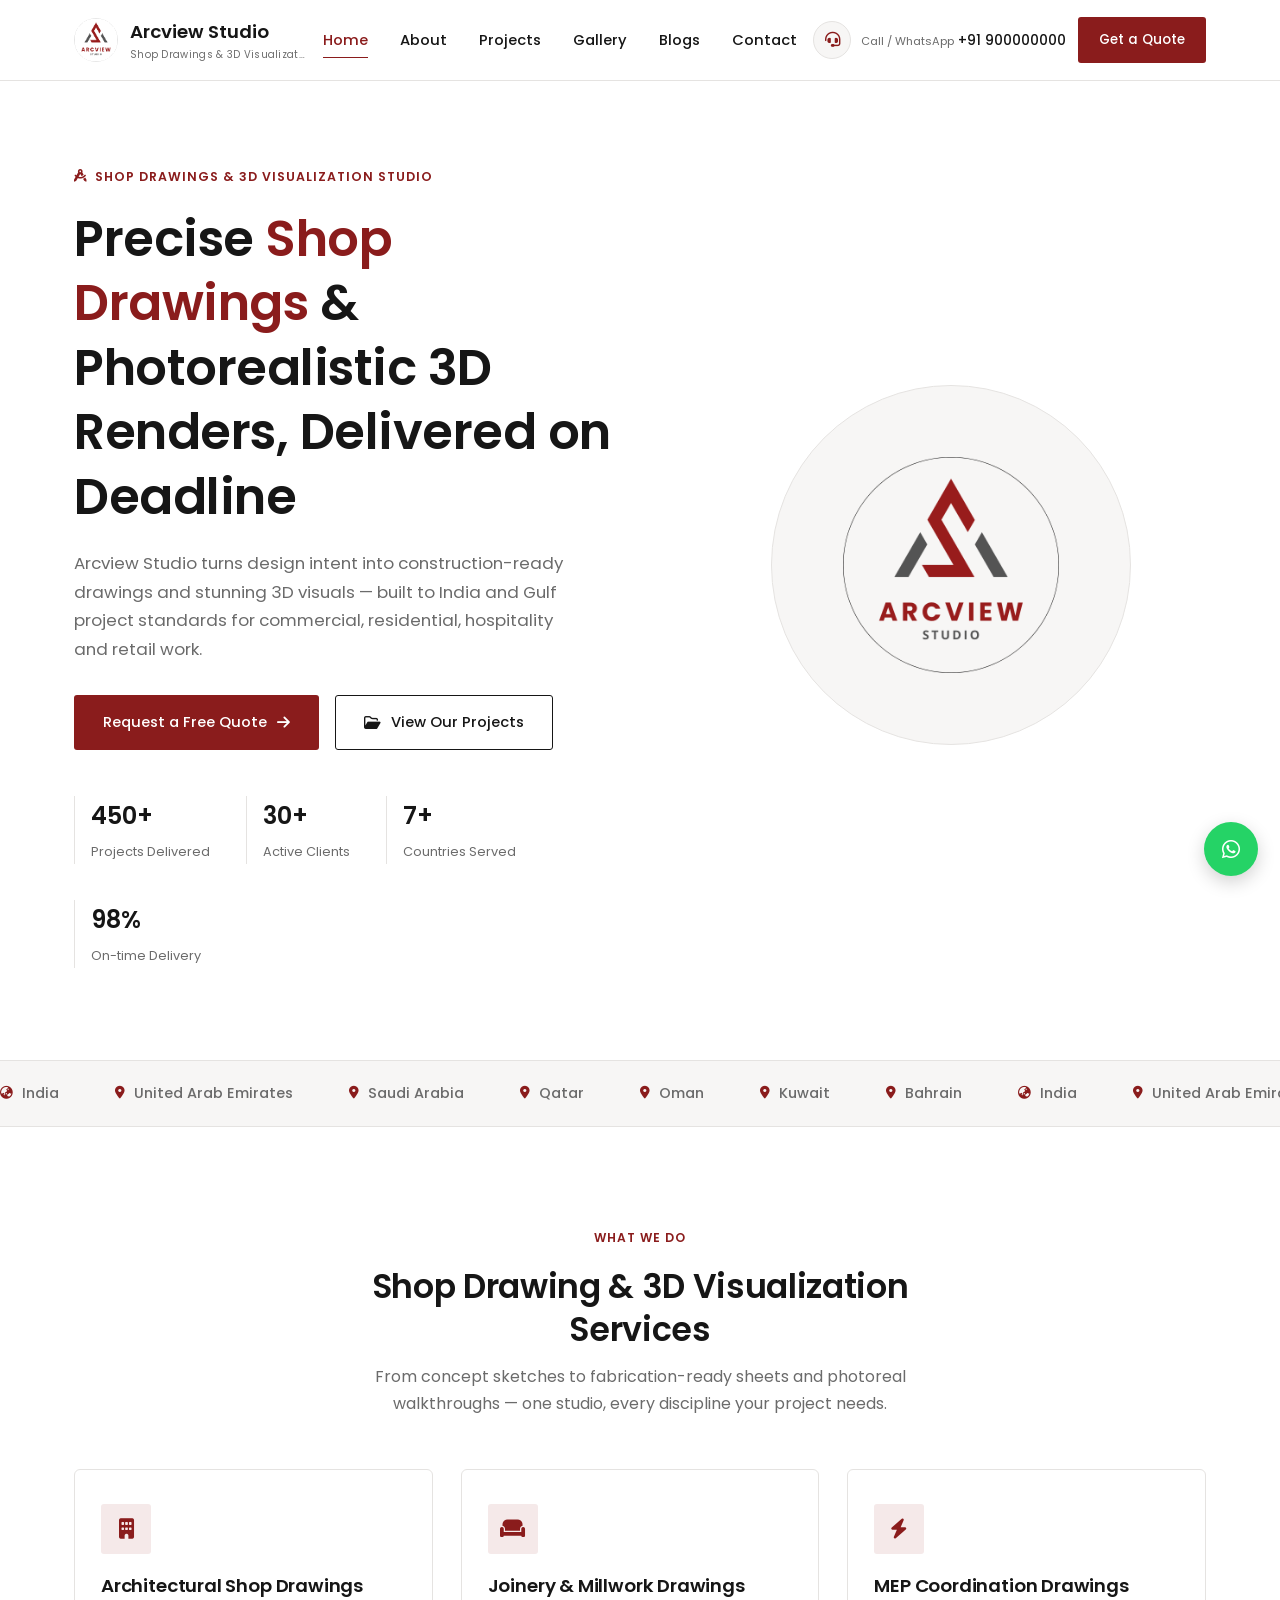
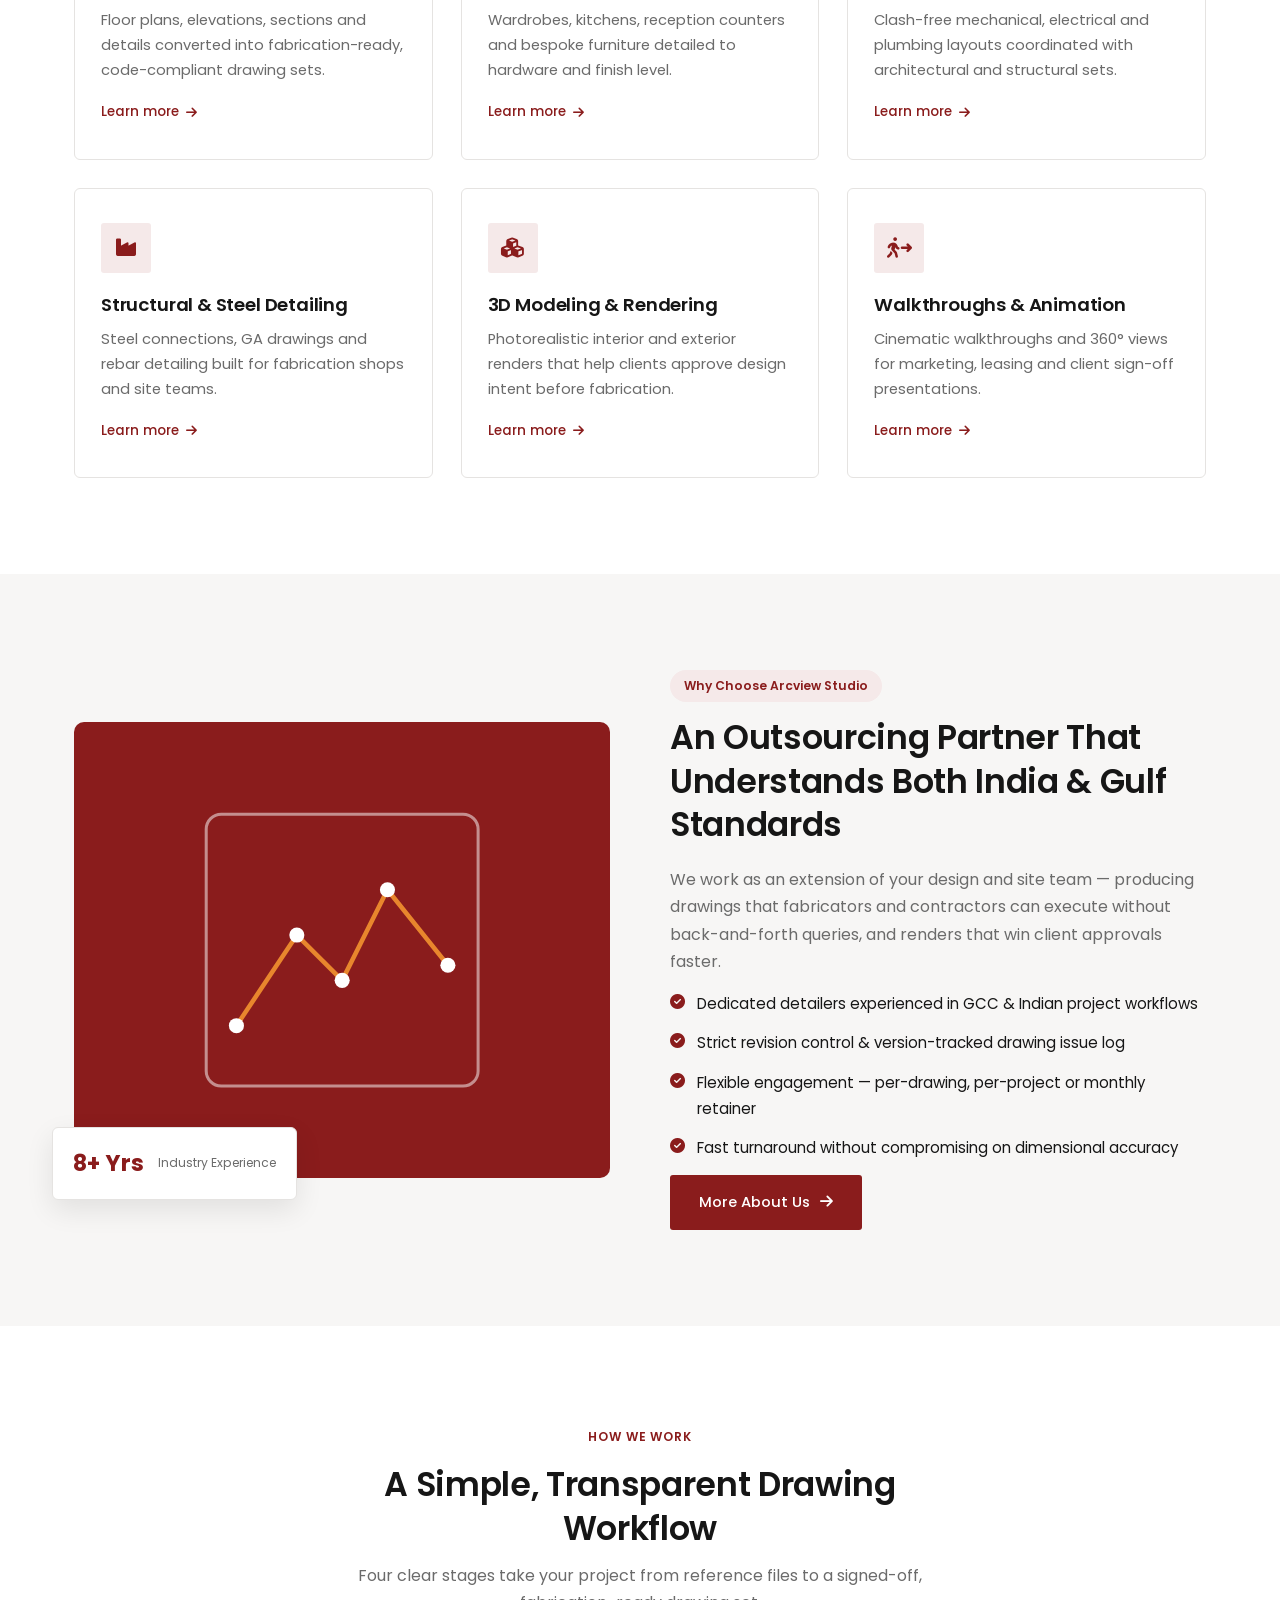
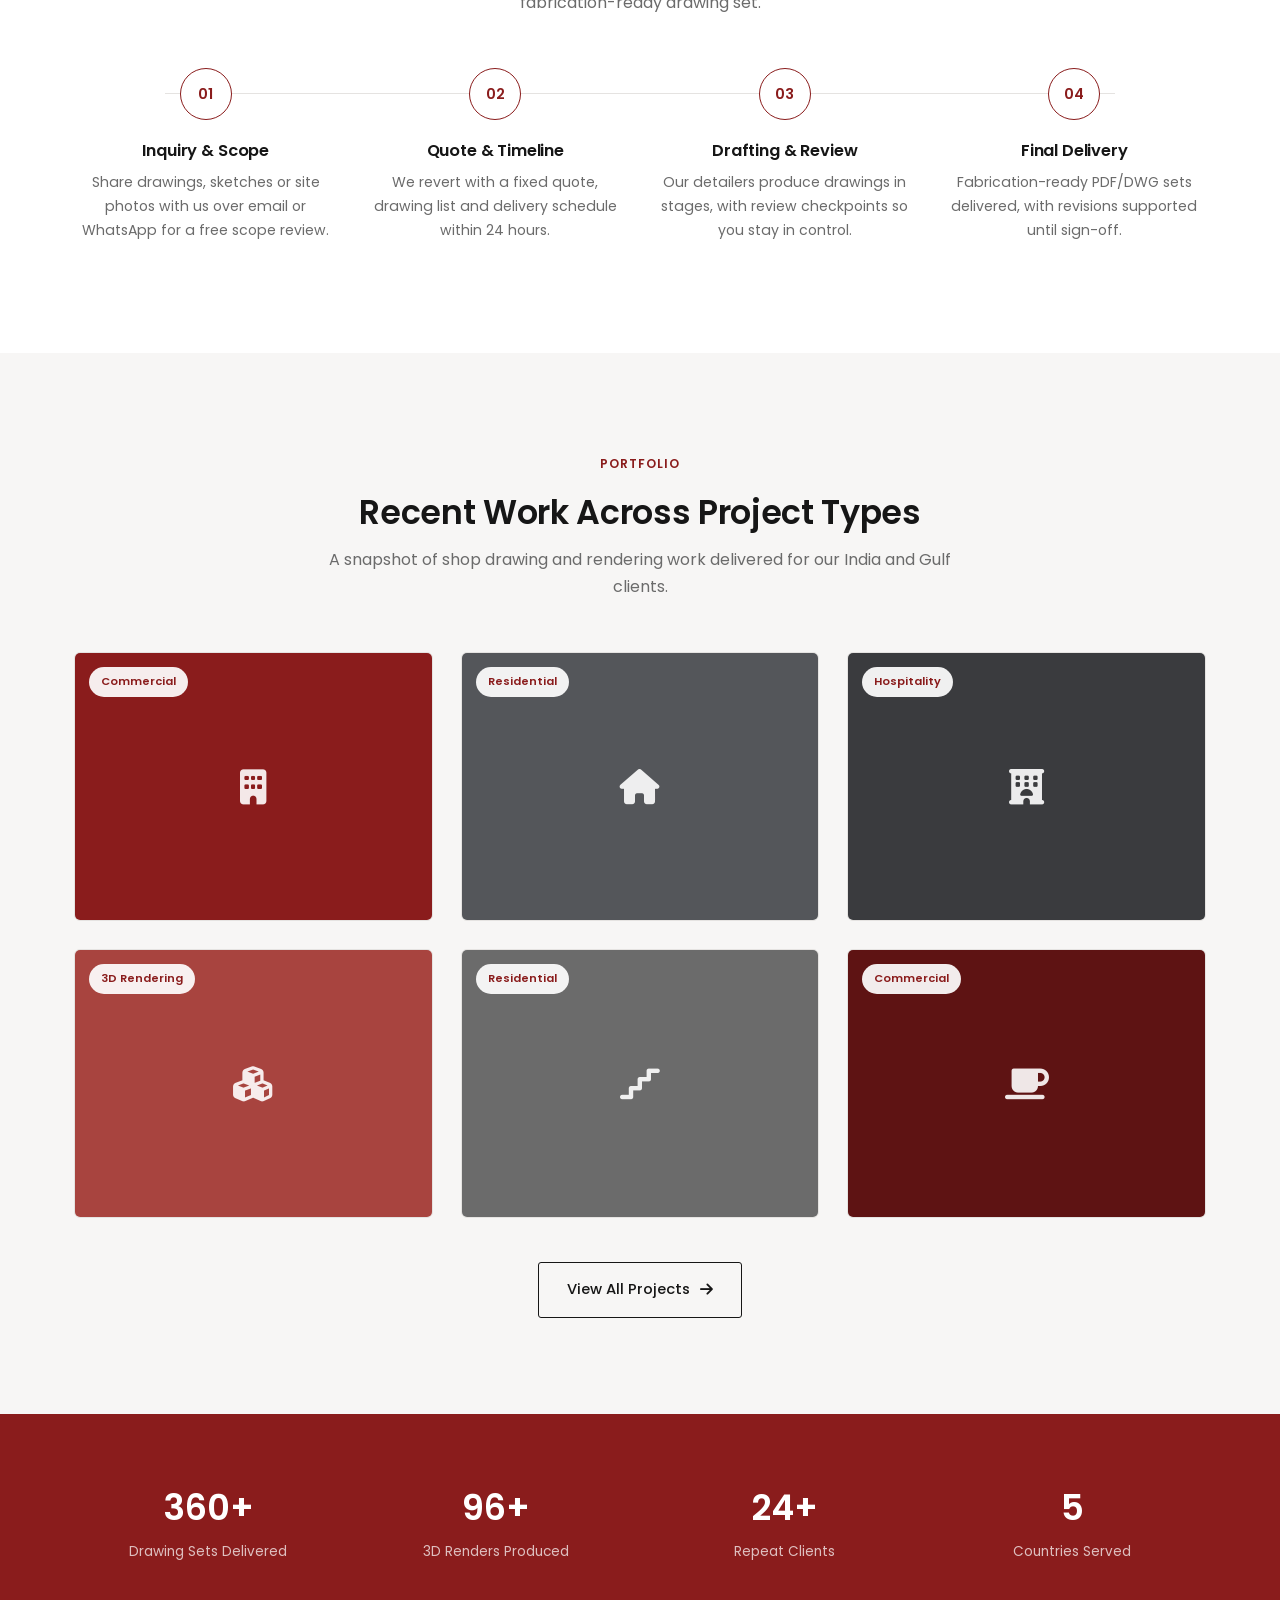
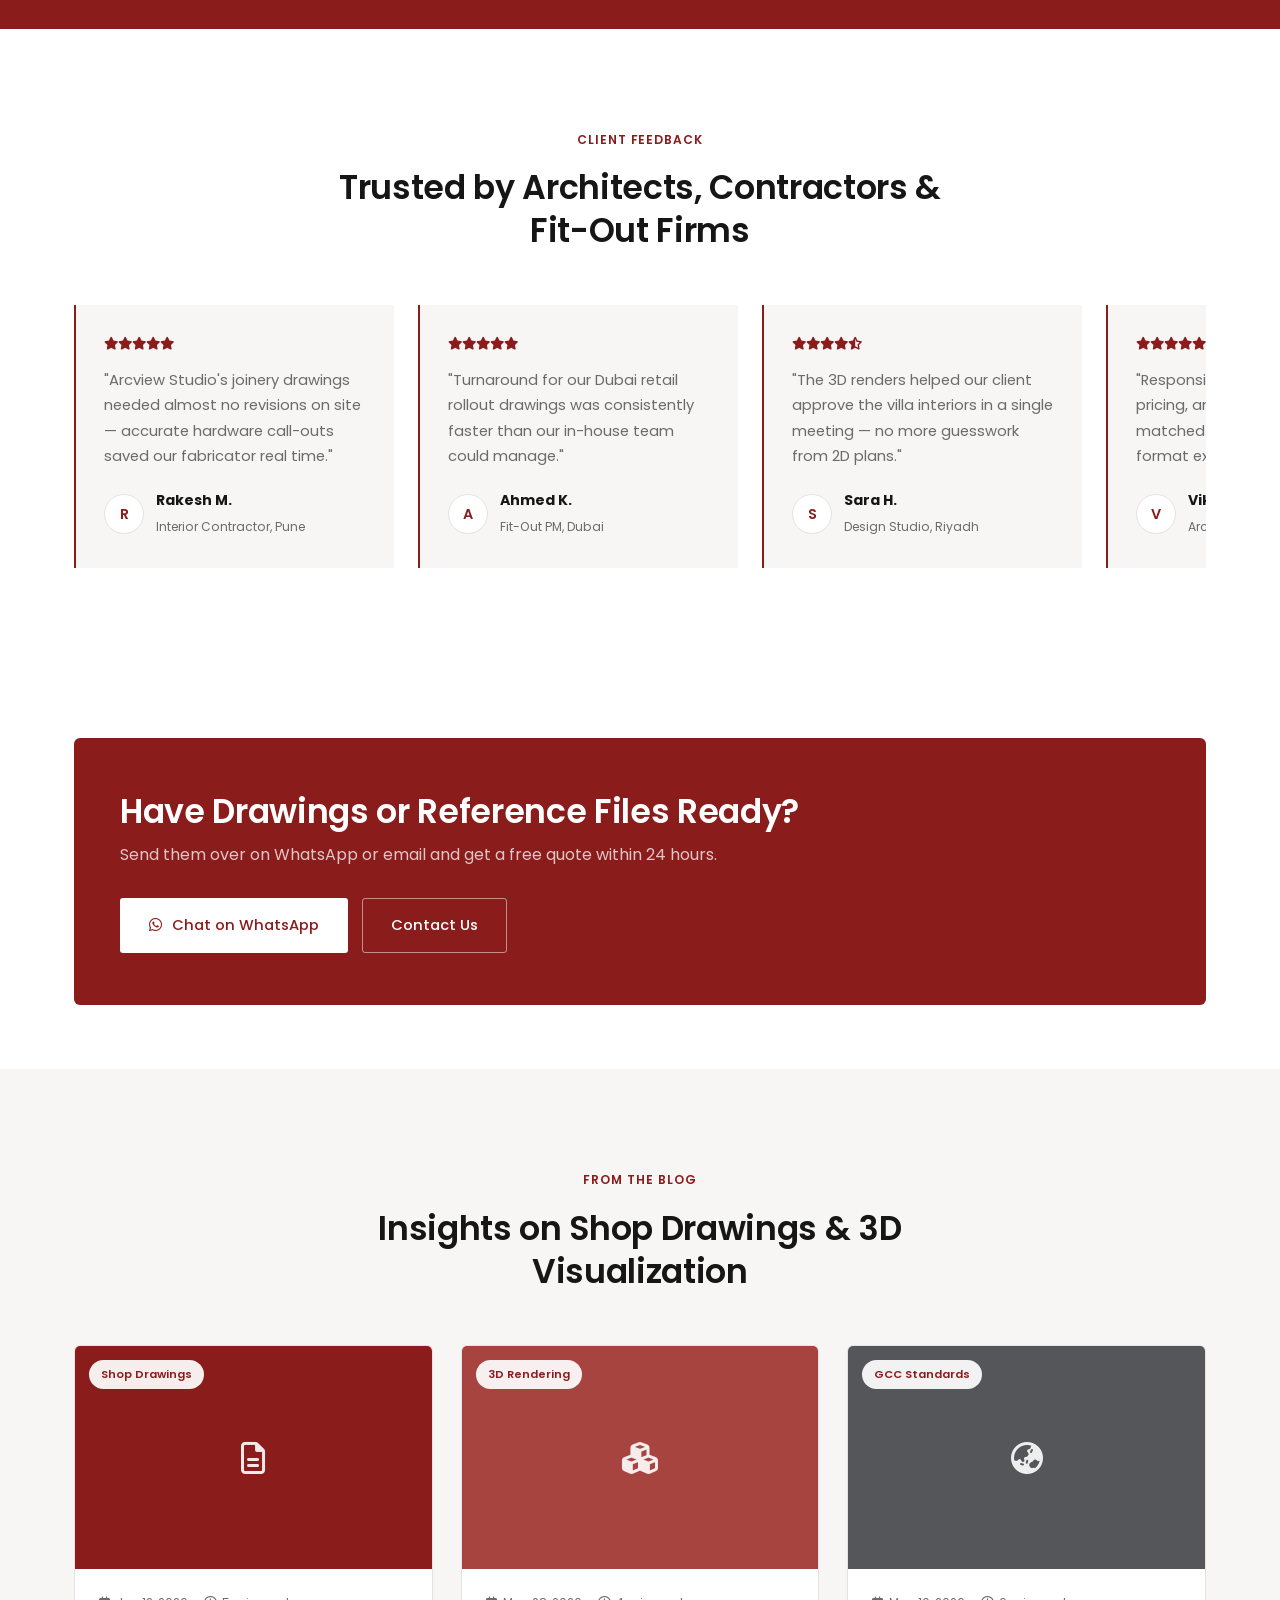
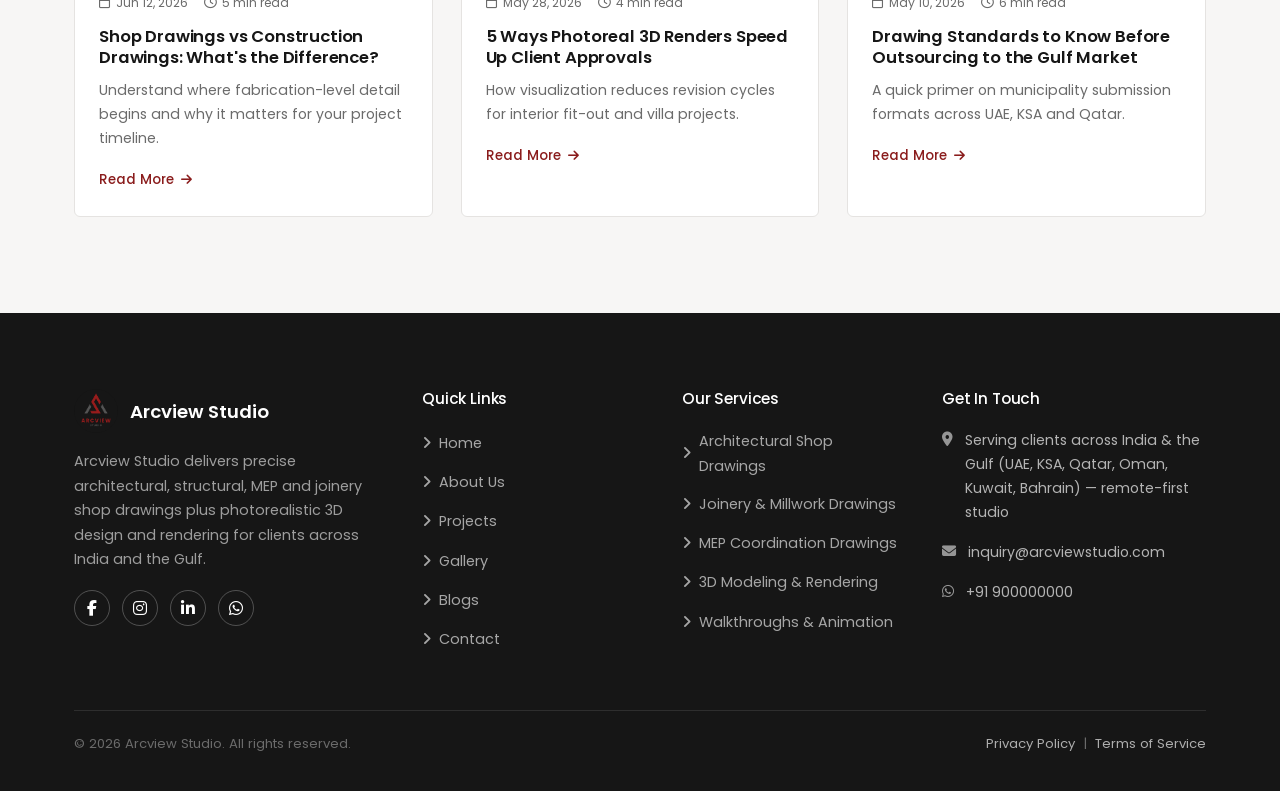
<file: index.html>
<!DOCTYPE html>
<html lang="en">
<head>
<meta charset="UTF-8">
<meta name="viewport" content="width=device-width, initial-scale=1.0">
<title>Arcview Studio | Shop Drawings &amp; 3D Rendering for India &amp; Gulf</title>
<meta name="description" content="Arcview Studio provides precise architectural, structural, MEP and joinery shop drawings plus 3D design and photorealistic rendering for commercial, residential and hospitality projects across India and the Gulf.">
<link rel="preconnect" href="https://fonts.googleapis.com">
<link rel="preconnect" href="https://fonts.gstatic.com" crossorigin>
<link href="https://fonts.googleapis.com/css2?family=Poppins:wght@300;400;500;600;700;800&display=swap" rel="stylesheet">
<link rel="stylesheet" href="https://cdnjs.cloudflare.com/ajax/libs/font-awesome/6.5.2/css/all.min.css">
<link rel="stylesheet" href="style.css">
</head>
<body data-page="home">
<script src="header-footer.js"></script>

<!-- ================= HERO ================= -->
<section class="hero">
  <div class="container hero-grid">
    <div class="hero-copy">
      <span class="kicker"><i class="fa-solid fa-drafting-compass"></i> Shop Drawings &amp; 3D Visualization Studio</span>
      <h1>Precise <em>Shop Drawings</em> &amp; Photorealistic 3D Renders, Delivered on Deadline</h1>
      <p class="lead">Arcview Studio turns design intent into construction-ready drawings and stunning 3D visuals — built to India and Gulf project standards for commercial, residential, hospitality and retail work.</p>
      <div class="hero-actions">
        <a href="contact.html" class="btn btn-primary">Request a Free Quote <i class="fa-solid fa-arrow-right"></i></a>
        <a href="projects.html" class="btn btn-outline"><i class="fa-regular fa-folder-open"></i> View Our Projects</a>
      </div>
      <div class="hero-stats">
        <div class="stat"><b data-count="450" data-suffix="+">0</b><span>Projects Delivered</span></div>
        <div class="stat"><b data-count="30" data-suffix="+">0</b><span>Active Clients</span></div>
        <div class="stat"><b data-count="7" data-suffix="+">0</b><span>Countries Served</span></div>
        <div class="stat"><b data-count="98" data-suffix="%">0</b><span>On-time Delivery</span></div>
      </div>
    </div>
    <div class="hero-art">
      <div class="logo-frame">
        <img src="logo.png" alt="Arcview Studio logo">
      </div>
    </div>
  </div>
</section>

<!-- ================= MARQUEE ================= -->
<div class="marquee-wrap">
  <div class="marquee">
    <span><i class="fa-solid fa-earth-asia"></i> India</span>
    <span><i class="fa-solid fa-location-dot"></i> United Arab Emirates</span>
    <span><i class="fa-solid fa-location-dot"></i> Saudi Arabia</span>
    <span><i class="fa-solid fa-location-dot"></i> Qatar</span>
    <span><i class="fa-solid fa-location-dot"></i> Oman</span>
    <span><i class="fa-solid fa-location-dot"></i> Kuwait</span>
    <span><i class="fa-solid fa-location-dot"></i> Bahrain</span>
    <span><i class="fa-solid fa-earth-asia"></i> India</span>
    <span><i class="fa-solid fa-location-dot"></i> United Arab Emirates</span>
    <span><i class="fa-solid fa-location-dot"></i> Saudi Arabia</span>
    <span><i class="fa-solid fa-location-dot"></i> Qatar</span>
    <span><i class="fa-solid fa-location-dot"></i> Oman</span>
    <span><i class="fa-solid fa-location-dot"></i> Kuwait</span>
    <span><i class="fa-solid fa-location-dot"></i> Bahrain</span>
  </div>
</div>

<!-- ================= SERVICES ================= -->
<section class="section">
  <div class="container">
    <div class="sec-head reveal">
      <span class="kicker"><span class="dim-line"><span class="dim-tick"></span></span>&nbsp;What We Do&nbsp;<span class="dim-line" style="flex-direction:row-reverse"><span class="dim-tick"></span></span></span>
      <h2>Shop Drawing &amp; 3D Visualization Services</h2>
      <p>From concept sketches to fabrication-ready sheets and photoreal walkthroughs — one studio, every discipline your project needs.</p>
    </div>
    <div class="grid grid-3">
      <div class="blue-card reveal">
        <div class="ic"><i class="fa-solid fa-building"></i></div>
        <h3>Architectural Shop Drawings</h3>
        <p>Floor plans, elevations, sections and details converted into fabrication-ready, code-compliant drawing sets.</p>
        <a href="projects.html" class="more">Learn more <i class="fa-solid fa-arrow-right"></i></a>
      </div>
      <div class="blue-card reveal reveal-delay-1">
        <div class="ic"><i class="fa-solid fa-couch"></i></div>
        <h3>Joinery &amp; Millwork Drawings</h3>
        <p>Wardrobes, kitchens, reception counters and bespoke furniture detailed to hardware and finish level.</p>
        <a href="projects.html" class="more">Learn more <i class="fa-solid fa-arrow-right"></i></a>
      </div>
      <div class="blue-card reveal reveal-delay-2">
        <div class="ic"><i class="fa-solid fa-bolt"></i></div>
        <h3>MEP Coordination Drawings</h3>
        <p>Clash-free mechanical, electrical and plumbing layouts coordinated with architectural and structural sets.</p>
        <a href="projects.html" class="more">Learn more <i class="fa-solid fa-arrow-right"></i></a>
      </div>
      <div class="blue-card reveal">
        <div class="ic"><i class="fa-solid fa-industry"></i></div>
        <h3>Structural &amp; Steel Detailing</h3>
        <p>Steel connections, GA drawings and rebar detailing built for fabrication shops and site teams.</p>
        <a href="projects.html" class="more">Learn more <i class="fa-solid fa-arrow-right"></i></a>
      </div>
      <div class="blue-card reveal reveal-delay-1">
        <div class="ic"><i class="fa-solid fa-cubes"></i></div>
        <h3>3D Modeling &amp; Rendering</h3>
        <p>Photorealistic interior and exterior renders that help clients approve design intent before fabrication.</p>
        <a href="projects.html" class="more">Learn more <i class="fa-solid fa-arrow-right"></i></a>
      </div>
      <div class="blue-card reveal reveal-delay-2">
        <div class="ic"><i class="fa-solid fa-person-walking-arrow-right"></i></div>
        <h3>Walkthroughs &amp; Animation</h3>
        <p>Cinematic walkthroughs and 360&deg; views for marketing, leasing and client sign-off presentations.</p>
        <a href="projects.html" class="more">Learn more <i class="fa-solid fa-arrow-right"></i></a>
      </div>
    </div>
  </div>
</section>

<!-- ================= WHY CHOOSE US ================= -->
<section class="section section--surface">
  <div class="container two-col">
    <div class="about-media-wrap reveal">
      <div class="about-media">
        <svg viewBox="0 0 220 220" fill="none" xmlns="http://www.w3.org/2000/svg">
          <rect x="20" y="20" width="180" height="180" rx="10" stroke="#ffffff" stroke-opacity="0.5" stroke-width="2"/>
          <path d="M40 160 L80 100 L110 130 L140 70 L180 120" stroke="#e8862d" stroke-width="3" fill="none" stroke-linecap="round" stroke-linejoin="round"/>
          <circle cx="40" cy="160" r="5" fill="#fff"/><circle cx="80" cy="100" r="5" fill="#fff"/>
          <circle cx="110" cy="130" r="5" fill="#fff"/><circle cx="140" cy="70" r="5" fill="#fff"/><circle cx="180" cy="120" r="5" fill="#fff"/>
        </svg>
      </div>
      <div class="about-badge">
        <b>8+ Yrs</b><span>Industry Experience</span>
      </div>
    </div>
    <div class="reveal reveal-delay-1">
      <span class="badge-soft">Why Choose Arcview Studio</span>
      <h2>An Outsourcing Partner That Understands Both India &amp; Gulf Standards</h2>
      <p>We work as an extension of your design and site team — producing drawings that fabricators and contractors can execute without back-and-forth queries, and renders that win client approvals faster.</p>
      <ul class="checklist">
        <li><i class="fa-solid fa-circle-check"></i> Dedicated detailers experienced in GCC &amp; Indian project workflows</li>
        <li><i class="fa-solid fa-circle-check"></i> Strict revision control &amp; version-tracked drawing issue log</li>
        <li><i class="fa-solid fa-circle-check"></i> Flexible engagement — per-drawing, per-project or monthly retainer</li>
        <li><i class="fa-solid fa-circle-check"></i> Fast turnaround without compromising on dimensional accuracy</li>
      </ul>
      <a href="about.html" class="btn btn-primary">More About Us <i class="fa-solid fa-arrow-right"></i></a>
    </div>
  </div>
</section>

<!-- ================= PROCESS ================= -->
<section class="section">
  <div class="container">
    <div class="sec-head reveal">
      <span class="kicker"><span class="dim-line"><span class="dim-tick"></span></span>&nbsp;How We Work&nbsp;<span class="dim-line" style="flex-direction:row-reverse"><span class="dim-tick"></span></span></span>
      <h2>A Simple, Transparent Drawing Workflow</h2>
      <p>Four clear stages take your project from reference files to a signed-off, fabrication-ready drawing set.</p>
    </div>
    <div class="process">
      <div class="process-step reveal">
        <div class="num">01</div>
        <h3>Inquiry &amp; Scope</h3>
        <p>Share drawings, sketches or site photos with us over email or WhatsApp for a free scope review.</p>
      </div>
      <div class="process-step reveal reveal-delay-1">
        <div class="num">02</div>
        <h3>Quote &amp; Timeline</h3>
        <p>We revert with a fixed quote, drawing list and delivery schedule within 24 hours.</p>
      </div>
      <div class="process-step reveal reveal-delay-2">
        <div class="num">03</div>
        <h3>Drafting &amp; Review</h3>
        <p>Our detailers produce drawings in stages, with review checkpoints so you stay in control.</p>
      </div>
      <div class="process-step reveal reveal-delay-3">
        <div class="num">04</div>
        <h3>Final Delivery</h3>
        <p>Fabrication-ready PDF/DWG sets delivered, with revisions supported until sign-off.</p>
      </div>
    </div>
  </div>
</section>

<!-- ================= FEATURED PROJECTS ================= -->
<section class="section section--surface">
  <div class="container">
    <div class="sec-head reveal">
      <span class="kicker"><span class="dim-line"><span class="dim-tick"></span></span>&nbsp;Portfolio&nbsp;<span class="dim-line" style="flex-direction:row-reverse"><span class="dim-tick"></span></span></span>
      <h2>Recent Work Across Project Types</h2>
      <p>A snapshot of shop drawing and rendering work delivered for our India and Gulf clients.</p>
    </div>
    <div class="grid grid-3">
      <div class="tile reveal"><div class="art pal-1"><i class="fa-solid fa-building"></i></div><div class="overlay"><span>Commercial</span><h4>Corporate HQ Fit-Out — Dubai</h4></div><span class="tag">Commercial</span></div>
      <div class="tile reveal reveal-delay-1"><div class="art pal-2"><i class="fa-solid fa-house"></i></div><div class="overlay"><span>Residential</span><h4>Luxury Villa Joinery — Riyadh</h4></div><span class="tag">Residential</span></div>
      <div class="tile reveal reveal-delay-2"><div class="art pal-3"><i class="fa-solid fa-hotel"></i></div><div class="overlay"><span>Hospitality</span><h4>Boutique Hotel Interiors — Pune</h4></div><span class="tag">Hospitality</span></div>
      <div class="tile reveal"><div class="art pal-4"><i class="fa-solid fa-cubes"></i></div><div class="overlay"><span>3D Rendering</span><h4>Retail Showroom Render — Doha</h4></div><span class="tag">3D Rendering</span></div>
      <div class="tile reveal reveal-delay-1"><div class="art pal-5"><i class="fa-solid fa-stairs"></i></div><div class="overlay"><span>Residential</span><h4>Duplex Staircase Detailing — Jaipur</h4></div><span class="tag">Residential</span></div>
      <div class="tile reveal reveal-delay-2"><div class="art pal-6"><i class="fa-solid fa-mug-saucer"></i></div><div class="overlay"><span>Commercial</span><h4>Café Chain Rollout Drawings — Abu Dhabi</h4></div><span class="tag">Commercial</span></div>
    </div>
    <div class="text-center reveal" style="margin-top:44px;">
      <a href="projects.html" class="btn btn-outline">View All Projects <i class="fa-solid fa-arrow-right"></i></a>
    </div>
  </div>
</section>

<!-- ================= STAT BAND ================= -->
<section class="section--tight section--primary">
  <div class="container">
    <div class="stat-band">
      <div class="stat reveal"><b data-count="450" data-suffix="+">0</b><span>Drawing Sets Delivered</span></div>
      <div class="stat reveal reveal-delay-1"><b data-count="120" data-suffix="+">0</b><span>3D Renders Produced</span></div>
      <div class="stat reveal reveal-delay-2"><b data-count="30" data-suffix="+">0</b><span>Repeat Clients</span></div>
      <div class="stat reveal reveal-delay-3"><b data-count="7" data-suffix="">0</b><span>Countries Served</span></div>
    </div>
  </div>
</section>

<!-- ================= TESTIMONIALS ================= -->
<section class="section">
  <div class="container">
    <div class="sec-head reveal">
      <span class="kicker"><span class="dim-line"><span class="dim-tick"></span></span>&nbsp;Client Feedback&nbsp;<span class="dim-line" style="flex-direction:row-reverse"><span class="dim-tick"></span></span></span>
      <h2>Trusted by Architects, Contractors &amp; Fit-Out Firms</h2>
    </div>
    <div class="testi-track reveal">
      <div class="testi-card">
        <div class="stars"><i class="fa-solid fa-star"></i><i class="fa-solid fa-star"></i><i class="fa-solid fa-star"></i><i class="fa-solid fa-star"></i><i class="fa-solid fa-star"></i></div>
        <p>"Arcview Studio's joinery drawings needed almost no revisions on site — accurate hardware call-outs saved our fabricator real time."</p>
        <div class="testi-who"><div class="av">R</div><div><b>Rakesh M.</b><span>Interior Contractor, Pune</span></div></div>
      </div>
      <div class="testi-card">
        <div class="stars"><i class="fa-solid fa-star"></i><i class="fa-solid fa-star"></i><i class="fa-solid fa-star"></i><i class="fa-solid fa-star"></i><i class="fa-solid fa-star"></i></div>
        <p>"Turnaround for our Dubai retail rollout drawings was consistently faster than our in-house team could manage."</p>
        <div class="testi-who"><div class="av">A</div><div><b>Ahmed K.</b><span>Fit-Out PM, Dubai</span></div></div>
      </div>
      <div class="testi-card">
        <div class="stars"><i class="fa-solid fa-star"></i><i class="fa-solid fa-star"></i><i class="fa-solid fa-star"></i><i class="fa-solid fa-star"></i><i class="fa-solid fa-star-half-stroke"></i></div>
        <p>"The 3D renders helped our client approve the villa interiors in a single meeting — no more guesswork from 2D plans."</p>
        <div class="testi-who"><div class="av">S</div><div><b>Sara H.</b><span>Design Studio, Riyadh</span></div></div>
      </div>
      <div class="testi-card">
        <div class="stars"><i class="fa-solid fa-star"></i><i class="fa-solid fa-star"></i><i class="fa-solid fa-star"></i><i class="fa-solid fa-star"></i><i class="fa-solid fa-star"></i></div>
        <p>"Responsive over WhatsApp, clear pricing, and drawing sets that matched our council submission format exactly."</p>
        <div class="testi-who"><div class="av">V</div><div><b>Vikram S.</b><span>Architect, Jodhpur</span></div></div>
      </div>
    </div>
  </div>
</section>

<!-- ================= CTA BANNER ================= -->
<section class="section--tight">
  <div class="container">
    <div class="cta-banner reveal">
      <div>
        <h2>Have Drawings or Reference Files Ready?</h2>
        <p>Send them over on WhatsApp or email and get a free quote within 24 hours.</p>
      </div>
      <div class="cta-actions">
        <a href="https://wa.me/91900000000" target="_blank" rel="noopener" class="btn btn-white"><i class="fa-brands fa-whatsapp"></i> Chat on WhatsApp</a>
        <a href="contact.html" class="btn btn-outline" style="border-color:rgba(255,255,255,0.5); color:#fff;">Contact Us</a>
      </div>
    </div>
  </div>
</section>

<!-- ================= BLOG PREVIEW ================= -->
<section class="section section--surface">
  <div class="container">
    <div class="sec-head reveal">
      <span class="kicker"><span class="dim-line"><span class="dim-tick"></span></span>&nbsp;From the Blog&nbsp;<span class="dim-line" style="flex-direction:row-reverse"><span class="dim-tick"></span></span></span>
      <h2>Insights on Shop Drawings &amp; 3D Visualization</h2>
    </div>
    <div class="grid grid-3">
      <article class="blog-card reveal">
        <div class="blog-thumb pal-1"><span class="blog-cat">Shop Drawings</span><i class="fa-regular fa-file-lines"></i></div>
        <div class="blog-body">
          <div class="blog-meta"><span><i class="fa-regular fa-calendar"></i> Jun 12, 2026</span><span><i class="fa-regular fa-clock"></i> 5 min read</span></div>
          <h3>Shop Drawings vs Construction Drawings: What's the Difference?</h3>
          <p>Understand where fabrication-level detail begins and why it matters for your project timeline.</p>
          <a href="blog-post.html" class="read-more">Read More <i class="fa-solid fa-arrow-right"></i></a>
        </div>
      </article>
      <article class="blog-card reveal reveal-delay-1">
        <div class="blog-thumb pal-4"><span class="blog-cat">3D Rendering</span><i class="fa-solid fa-cubes"></i></div>
        <div class="blog-body">
          <div class="blog-meta"><span><i class="fa-regular fa-calendar"></i> May 28, 2026</span><span><i class="fa-regular fa-clock"></i> 4 min read</span></div>
          <h3>5 Ways Photoreal 3D Renders Speed Up Client Approvals</h3>
          <p>How visualization reduces revision cycles for interior fit-out and villa projects.</p>
          <a href="blog-post.html" class="read-more">Read More <i class="fa-solid fa-arrow-right"></i></a>
        </div>
      </article>
      <article class="blog-card reveal reveal-delay-2">
        <div class="blog-thumb pal-2"><span class="blog-cat">GCC Standards</span><i class="fa-solid fa-earth-asia"></i></div>
        <div class="blog-body">
          <div class="blog-meta"><span><i class="fa-regular fa-calendar"></i> May 10, 2026</span><span><i class="fa-regular fa-clock"></i> 6 min read</span></div>
          <h3>Drawing Standards to Know Before Outsourcing to the Gulf Market</h3>
          <p>A quick primer on municipality submission formats across UAE, KSA and Qatar.</p>
          <a href="blog-post.html" class="read-more">Read More <i class="fa-solid fa-arrow-right"></i></a>
        </div>
      </article>
    </div>
  </div>
</section>

<script>document.write(window.__SBCAD_FOOTER_HTML__);</script>
<script src="main.js"></script>
</body>
</html>
</file>
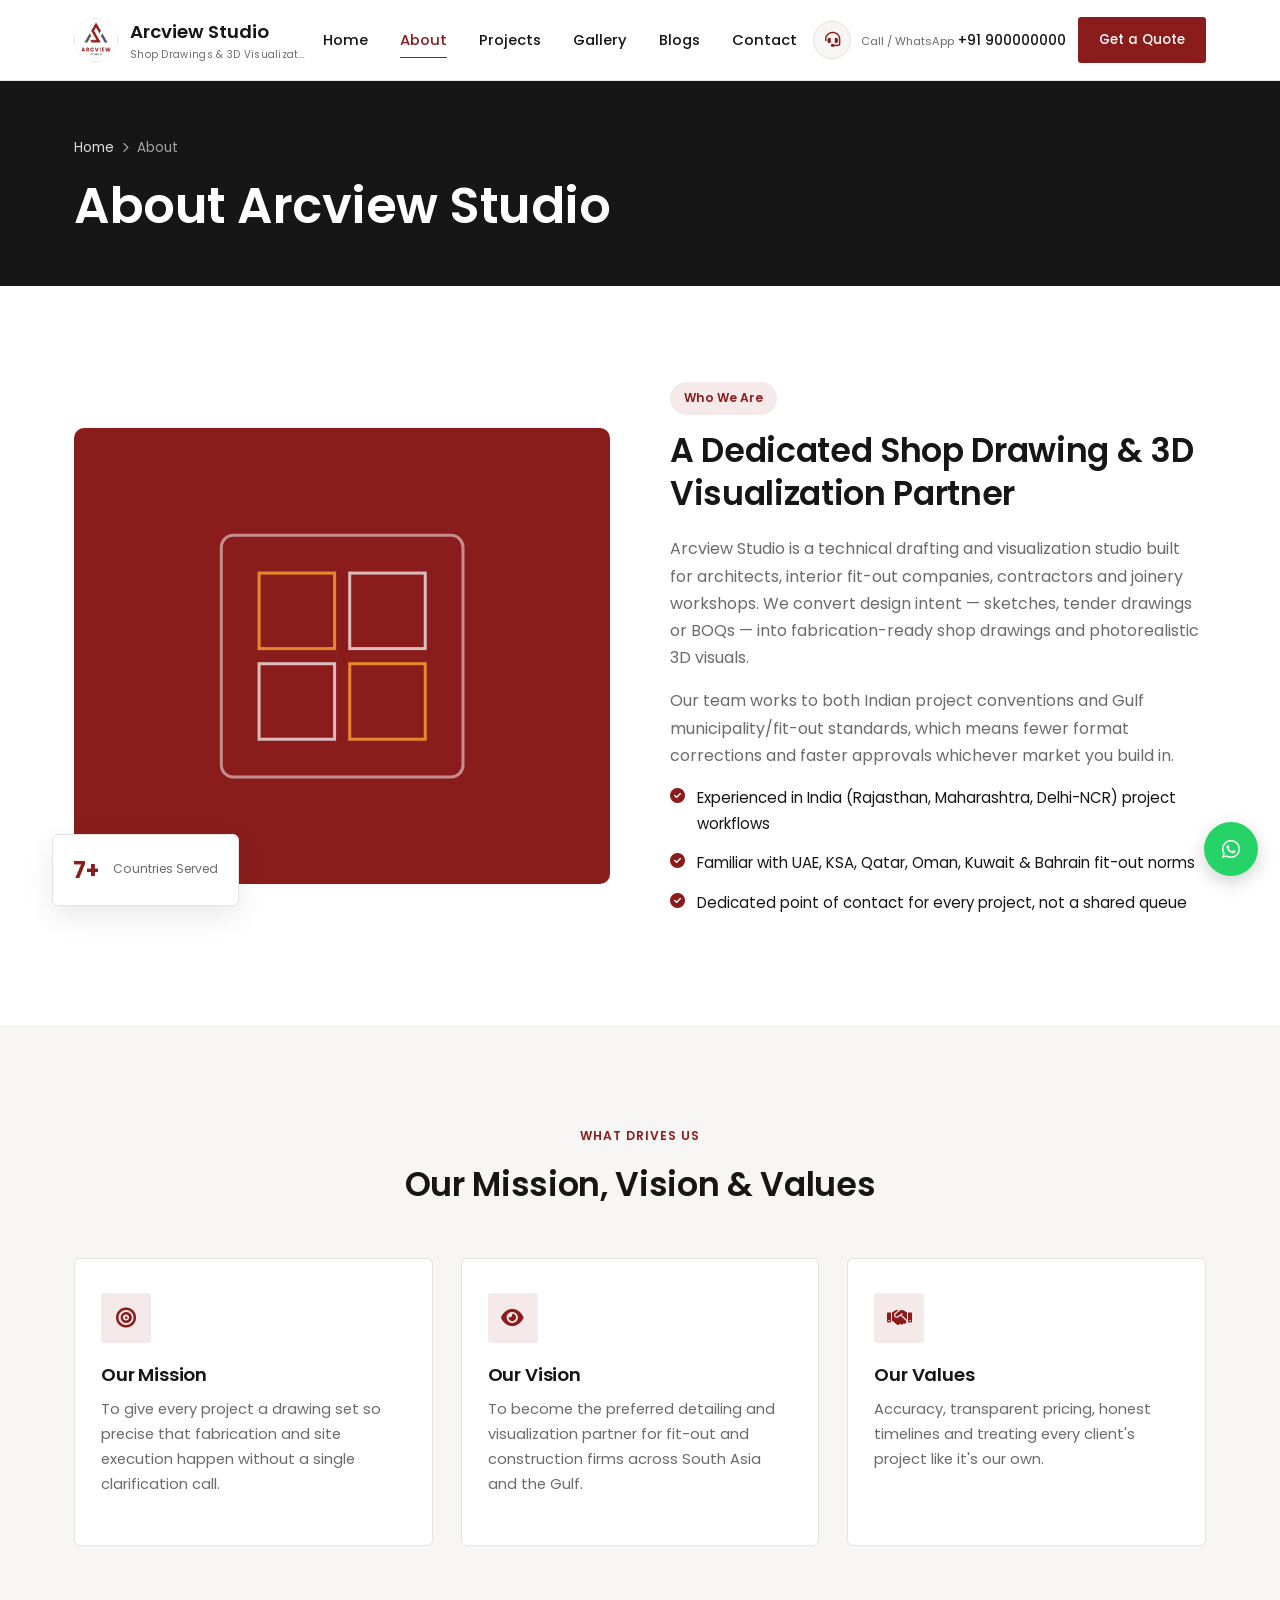
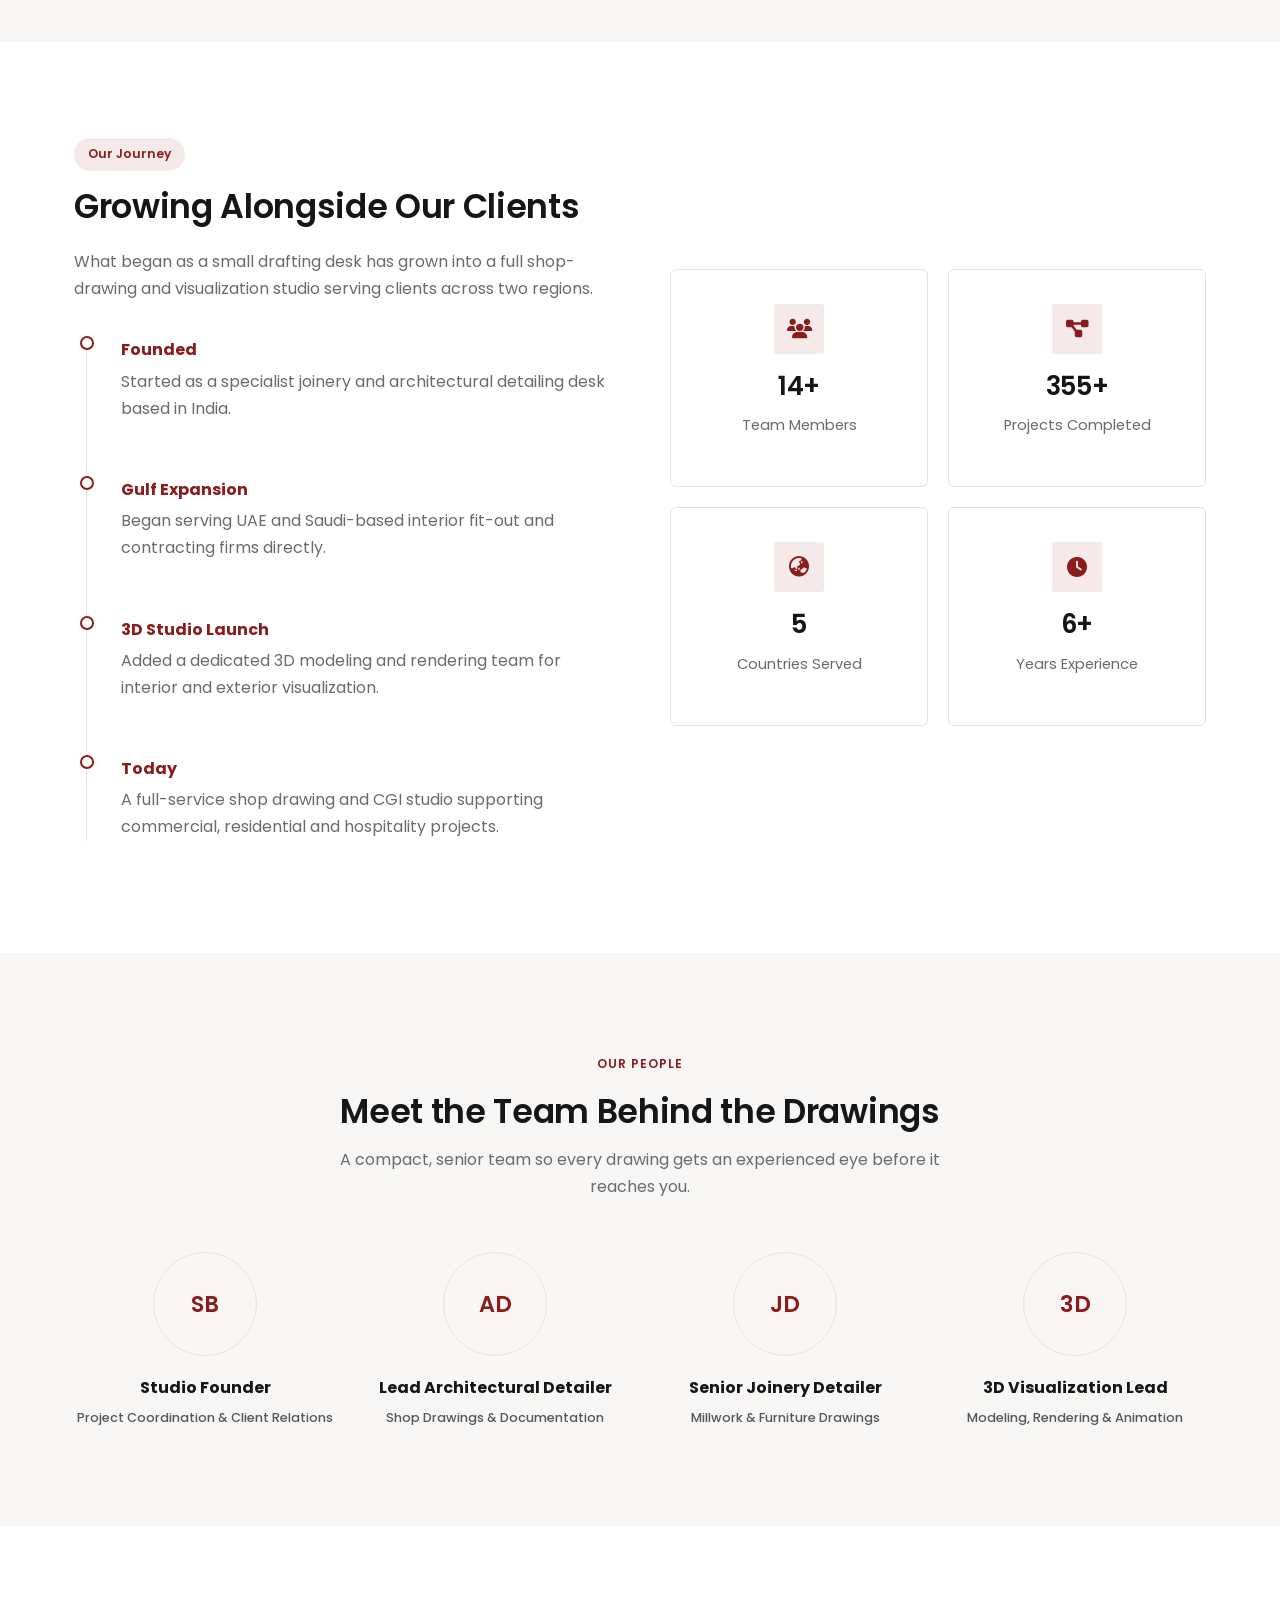
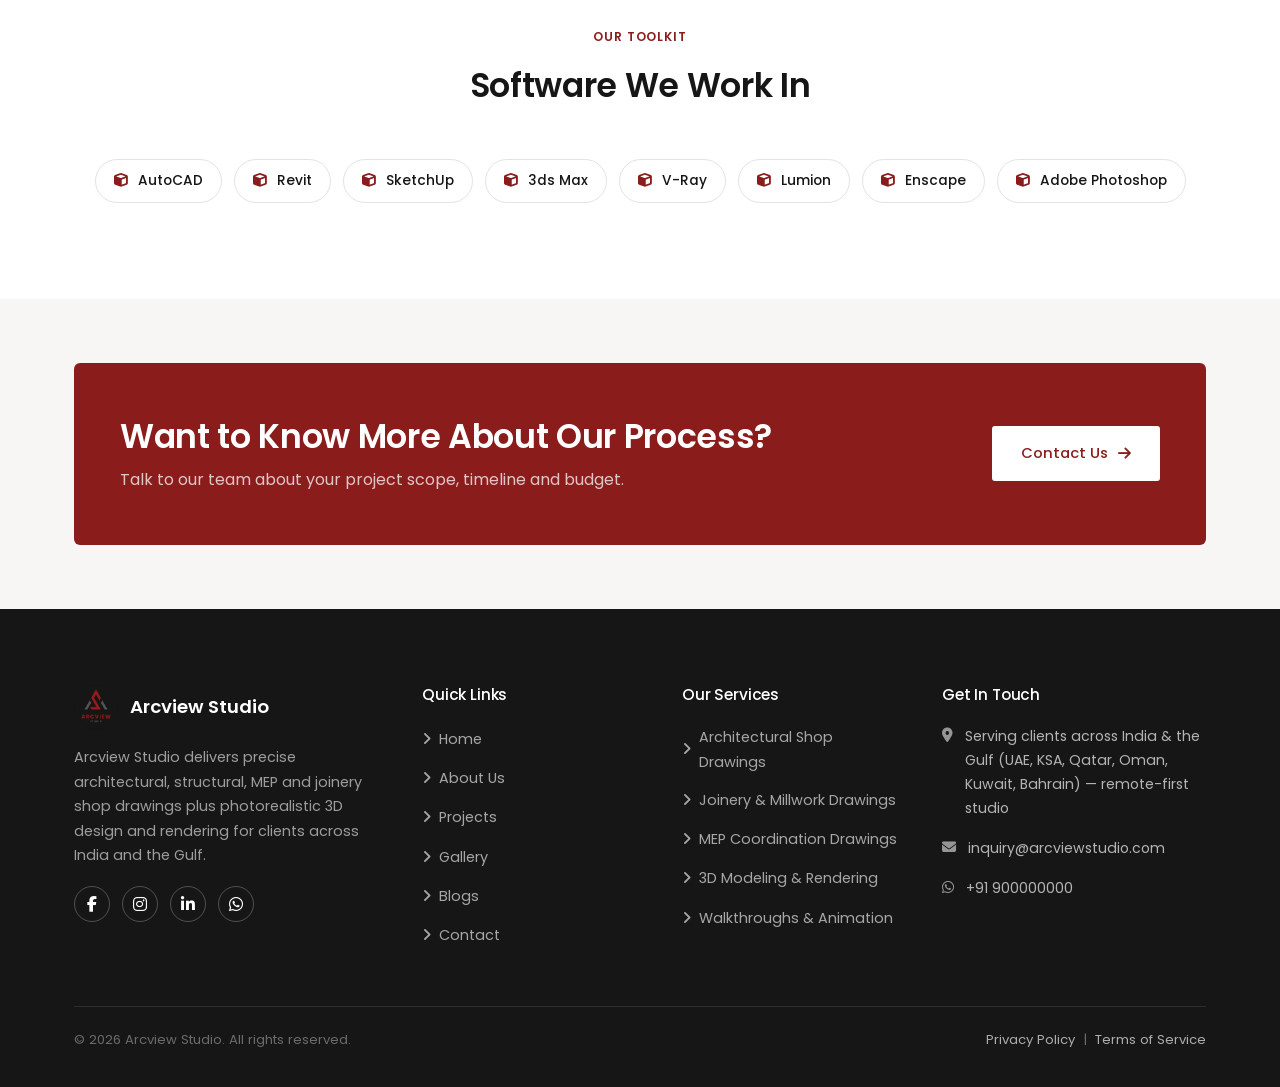
<file: about.html>
<!DOCTYPE html>
<html lang="en">
<head>
<meta charset="UTF-8">
<meta name="viewport" content="width=device-width, initial-scale=1.0">
<title>About Us | Arcview Studio</title>
<meta name="description" content="Learn about Arcview Studio — a shop drawing and 3D visualization studio serving architects, contractors and fit-out companies across India and the Gulf.">
<link rel="preconnect" href="https://fonts.googleapis.com">
<link rel="preconnect" href="https://fonts.gstatic.com" crossorigin>
<link href="https://fonts.googleapis.com/css2?family=Poppins:wght@300;400;500;600;700;800&display=swap" rel="stylesheet">
<link rel="stylesheet" href="https://cdnjs.cloudflare.com/ajax/libs/font-awesome/6.5.2/css/all.min.css">
<link rel="stylesheet" href="style.css">
</head>
<body data-page="about">
<script src="header-footer.js"></script>

<section class="page-hero">
  <div class="container">
    <div class="breadcrumb"><a href="index.html">Home</a><i class="fa-solid fa-chevron-right" style="font-size:.65rem;"></i><span>About</span></div>
    <h1>About Arcview Studio</h1>
  </div>
</section>

<!-- ================= INTRO ================= -->
<section class="section">
  <div class="container two-col">
    <div class="reveal">
      <div class="about-media">
        <svg viewBox="0 0 220 220" fill="none" xmlns="http://www.w3.org/2000/svg">
          <rect x="30" y="30" width="160" height="160" rx="8" stroke="#fff" stroke-opacity="0.5" stroke-width="2"/>
          <rect x="55" y="55" width="50" height="50" stroke="#e8862d" stroke-width="2"/>
          <rect x="115" y="55" width="50" height="50" stroke="#fff" stroke-opacity="0.7" stroke-width="2"/>
          <rect x="55" y="115" width="50" height="50" stroke="#fff" stroke-opacity="0.7" stroke-width="2"/>
          <rect x="115" y="115" width="50" height="50" stroke="#e8862d" stroke-width="2"/>
        </svg>
      </div>
      <div class="about-badge"><b>7+</b><span>Countries Served</span></div>
    </div>
    <div class="reveal reveal-delay-1">
      <span class="badge-soft">Who We Are</span>
      <h2>A Dedicated Shop Drawing &amp; 3D Visualization Partner</h2>
      <p>Arcview Studio is a technical drafting and visualization studio built for architects, interior fit-out companies, contractors and joinery workshops. We convert design intent — sketches, tender drawings or BOQs — into fabrication-ready shop drawings and photorealistic 3D visuals.</p>
      <p>Our team works to both Indian project conventions and Gulf municipality/fit-out standards, which means fewer format corrections and faster approvals whichever market you build in.</p>
      <ul class="checklist">
        <li><i class="fa-solid fa-circle-check"></i> Experienced in India (Rajasthan, Maharashtra, Delhi-NCR) project workflows</li>
        <li><i class="fa-solid fa-circle-check"></i> Familiar with UAE, KSA, Qatar, Oman, Kuwait &amp; Bahrain fit-out norms</li>
        <li><i class="fa-solid fa-circle-check"></i> Dedicated point of contact for every project, not a shared queue</li>
      </ul>
    </div>
  </div>
</section>

<!-- ================= MISSION / VISION / VALUES ================= -->
<section class="section section--surface">
  <div class="container">
    <div class="sec-head reveal">
      <span class="kicker"><span class="dim-line"><span class="dim-tick"></span></span>&nbsp;What Drives Us&nbsp;<span class="dim-line" style="flex-direction:row-reverse"><span class="dim-tick"></span></span></span>
      <h2>Our Mission, Vision &amp; Values</h2>
    </div>
    <div class="grid grid-3">
      <div class="blue-card value-card reveal">
        <div class="ic"><i class="fa-solid fa-bullseye"></i></div>
        <h3>Our Mission</h3>
        <p>To give every project a drawing set so precise that fabrication and site execution happen without a single clarification call.</p>
      </div>
      <div class="blue-card value-card reveal reveal-delay-1">
        <div class="ic"><i class="fa-solid fa-eye"></i></div>
        <h3>Our Vision</h3>
        <p>To become the preferred detailing and visualization partner for fit-out and construction firms across South Asia and the Gulf.</p>
      </div>
      <div class="blue-card value-card reveal reveal-delay-2">
        <div class="ic"><i class="fa-solid fa-handshake"></i></div>
        <h3>Our Values</h3>
        <p>Accuracy, transparent pricing, honest timelines and treating every client's project like it's our own.</p>
      </div>
    </div>
  </div>
</section>

<!-- ================= JOURNEY / TIMELINE ================= -->
<section class="section">
  <div class="container">
    <div class="grid grid-2" style="align-items:center; gap:60px;">
      <div class="reveal">
        <span class="badge-soft">Our Journey</span>
        <h2>Growing Alongside Our Clients</h2>
        <p>What began as a small drafting desk has grown into a full shop-drawing and visualization studio serving clients across two regions.</p>
        <div class="timeline" style="margin-top:34px;">
          <div class="timeline-item">
            <b>Founded</b>
            <p>Started as a specialist joinery and architectural detailing desk based in India.</p>
          </div>
          <div class="timeline-item">
            <b>Gulf Expansion</b>
            <p>Began serving UAE and Saudi-based interior fit-out and contracting firms directly.</p>
          </div>
          <div class="timeline-item">
            <b>3D Studio Launch</b>
            <p>Added a dedicated 3D modeling and rendering team for interior and exterior visualization.</p>
          </div>
          <div class="timeline-item">
            <b>Today</b>
            <p>A full-service shop drawing and CGI studio supporting commercial, residential and hospitality projects.</p>
          </div>
        </div>
      </div>
      <div class="reveal reveal-delay-1">
        <div class="grid grid-2" style="gap:20px;">
          <div class="blue-card text-center"><div class="ic" style="margin:0 auto 16px;"><i class="fa-solid fa-users"></i></div><h3 style="font-size:1.6rem;" data-count="18" data-suffix="+">0</h3><p>Team Members</p></div>
          <div class="blue-card text-center"><div class="ic" style="margin:0 auto 16px;"><i class="fa-solid fa-diagram-project"></i></div><h3 style="font-size:1.6rem;" data-count="450" data-suffix="+">0</h3><p>Projects Completed</p></div>
          <div class="blue-card text-center"><div class="ic" style="margin:0 auto 16px;"><i class="fa-solid fa-earth-asia"></i></div><h3 style="font-size:1.6rem;" data-count="7" data-suffix="">0</h3><p>Countries Served</p></div>
          <div class="blue-card text-center"><div class="ic" style="margin:0 auto 16px;"><i class="fa-solid fa-clock"></i></div><h3 style="font-size:1.6rem;" data-count="8" data-suffix="+">0</h3><p>Years Experience</p></div>
        </div>
      </div>
    </div>
  </div>
</section>

<!-- ================= TEAM ================= -->
<section class="section section--surface">
  <div class="container">
    <div class="sec-head reveal">
      <span class="kicker"><span class="dim-line"><span class="dim-tick"></span></span>&nbsp;Our People&nbsp;<span class="dim-line" style="flex-direction:row-reverse"><span class="dim-tick"></span></span></span>
      <h2>Meet the Team Behind the Drawings</h2>
      <p>A compact, senior team so every drawing gets an experienced eye before it reaches you.</p>
    </div>
    <div class="grid grid-4">
      <div class="team-card reveal">
        <div class="team-photo">SB</div>
        <b>Studio Founder</b><span>Project Coordination &amp; Client Relations</span>
      </div>
      <div class="team-card reveal reveal-delay-1">
        <div class="team-photo">AD</div>
        <b>Lead Architectural Detailer</b><span>Shop Drawings &amp; Documentation</span>
      </div>
      <div class="team-card reveal reveal-delay-2">
        <div class="team-photo">JD</div>
        <b>Senior Joinery Detailer</b><span>Millwork &amp; Furniture Drawings</span>
      </div>
      <div class="team-card reveal reveal-delay-3">
        <div class="team-photo">3D</div>
        <b>3D Visualization Lead</b><span>Modeling, Rendering &amp; Animation</span>
      </div>
    </div>
  </div>
</section>

<!-- ================= SOFTWARE / TOOLS ================= -->
<section class="section">
  <div class="container">
    <div class="sec-head reveal">
      <span class="kicker"><span class="dim-line"><span class="dim-tick"></span></span>&nbsp;Our Toolkit&nbsp;<span class="dim-line" style="flex-direction:row-reverse"><span class="dim-tick"></span></span></span>
      <h2>Software We Work In</h2>
    </div>
    <div class="tool-wrap reveal">
      <span class="tool-chip"><i class="fa-solid fa-cube"></i> AutoCAD</span>
      <span class="tool-chip"><i class="fa-solid fa-cube"></i> Revit</span>
      <span class="tool-chip"><i class="fa-solid fa-cube"></i> SketchUp</span>
      <span class="tool-chip"><i class="fa-solid fa-cube"></i> 3ds Max</span>
      <span class="tool-chip"><i class="fa-solid fa-cube"></i> V-Ray</span>
      <span class="tool-chip"><i class="fa-solid fa-cube"></i> Lumion</span>
      <span class="tool-chip"><i class="fa-solid fa-cube"></i> Enscape</span>
      <span class="tool-chip"><i class="fa-solid fa-cube"></i> Adobe Photoshop</span>
    </div>
  </div>
</section>

<!-- ================= CTA ================= -->
<section class="section--tight section--surface">
  <div class="container">
    <div class="cta-banner reveal">
      <div>
        <h2>Want to Know More About Our Process?</h2>
        <p>Talk to our team about your project scope, timeline and budget.</p>
      </div>
      <div class="cta-actions">
        <a href="contact.html" class="btn btn-white">Contact Us <i class="fa-solid fa-arrow-right"></i></a>
      </div>
    </div>
  </div>
</section>

<script>document.write(window.__SBCAD_FOOTER_HTML__);</script>
<script src="main.js"></script>
</body>
</html>
</file>
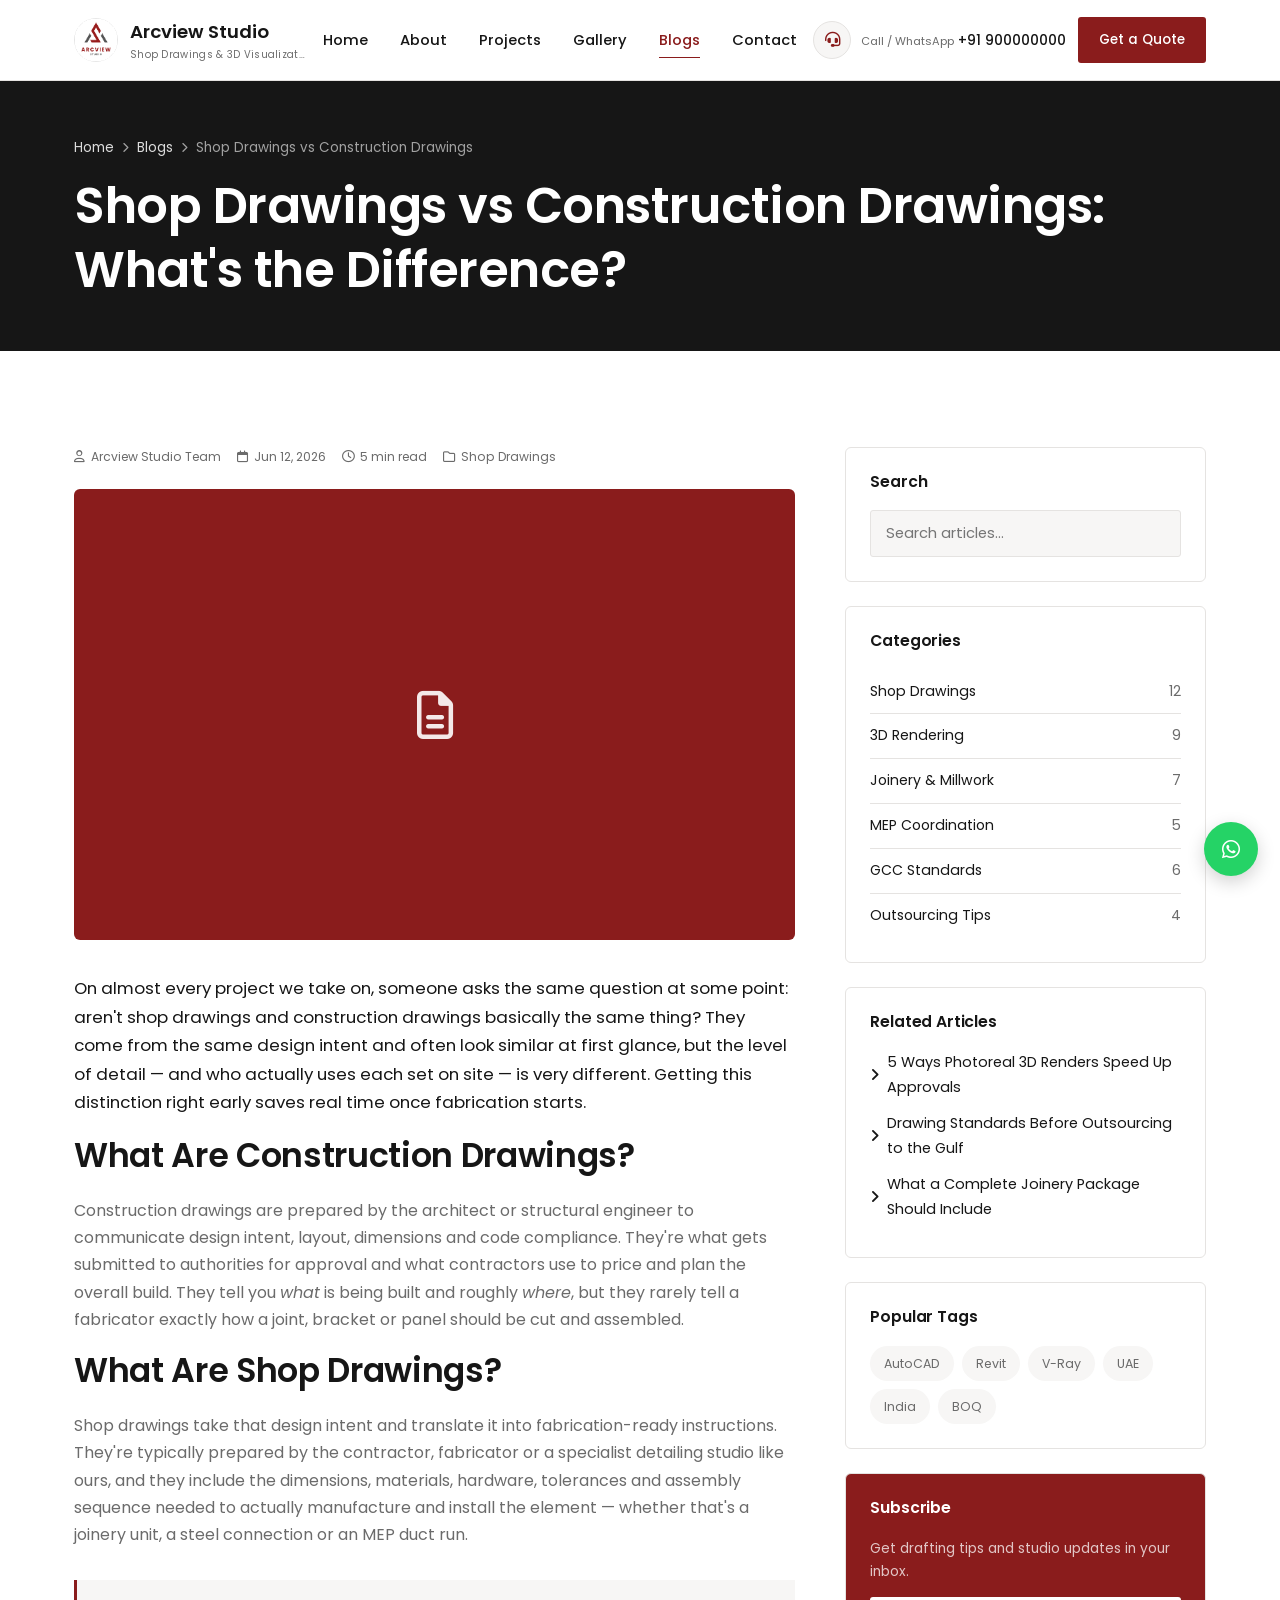
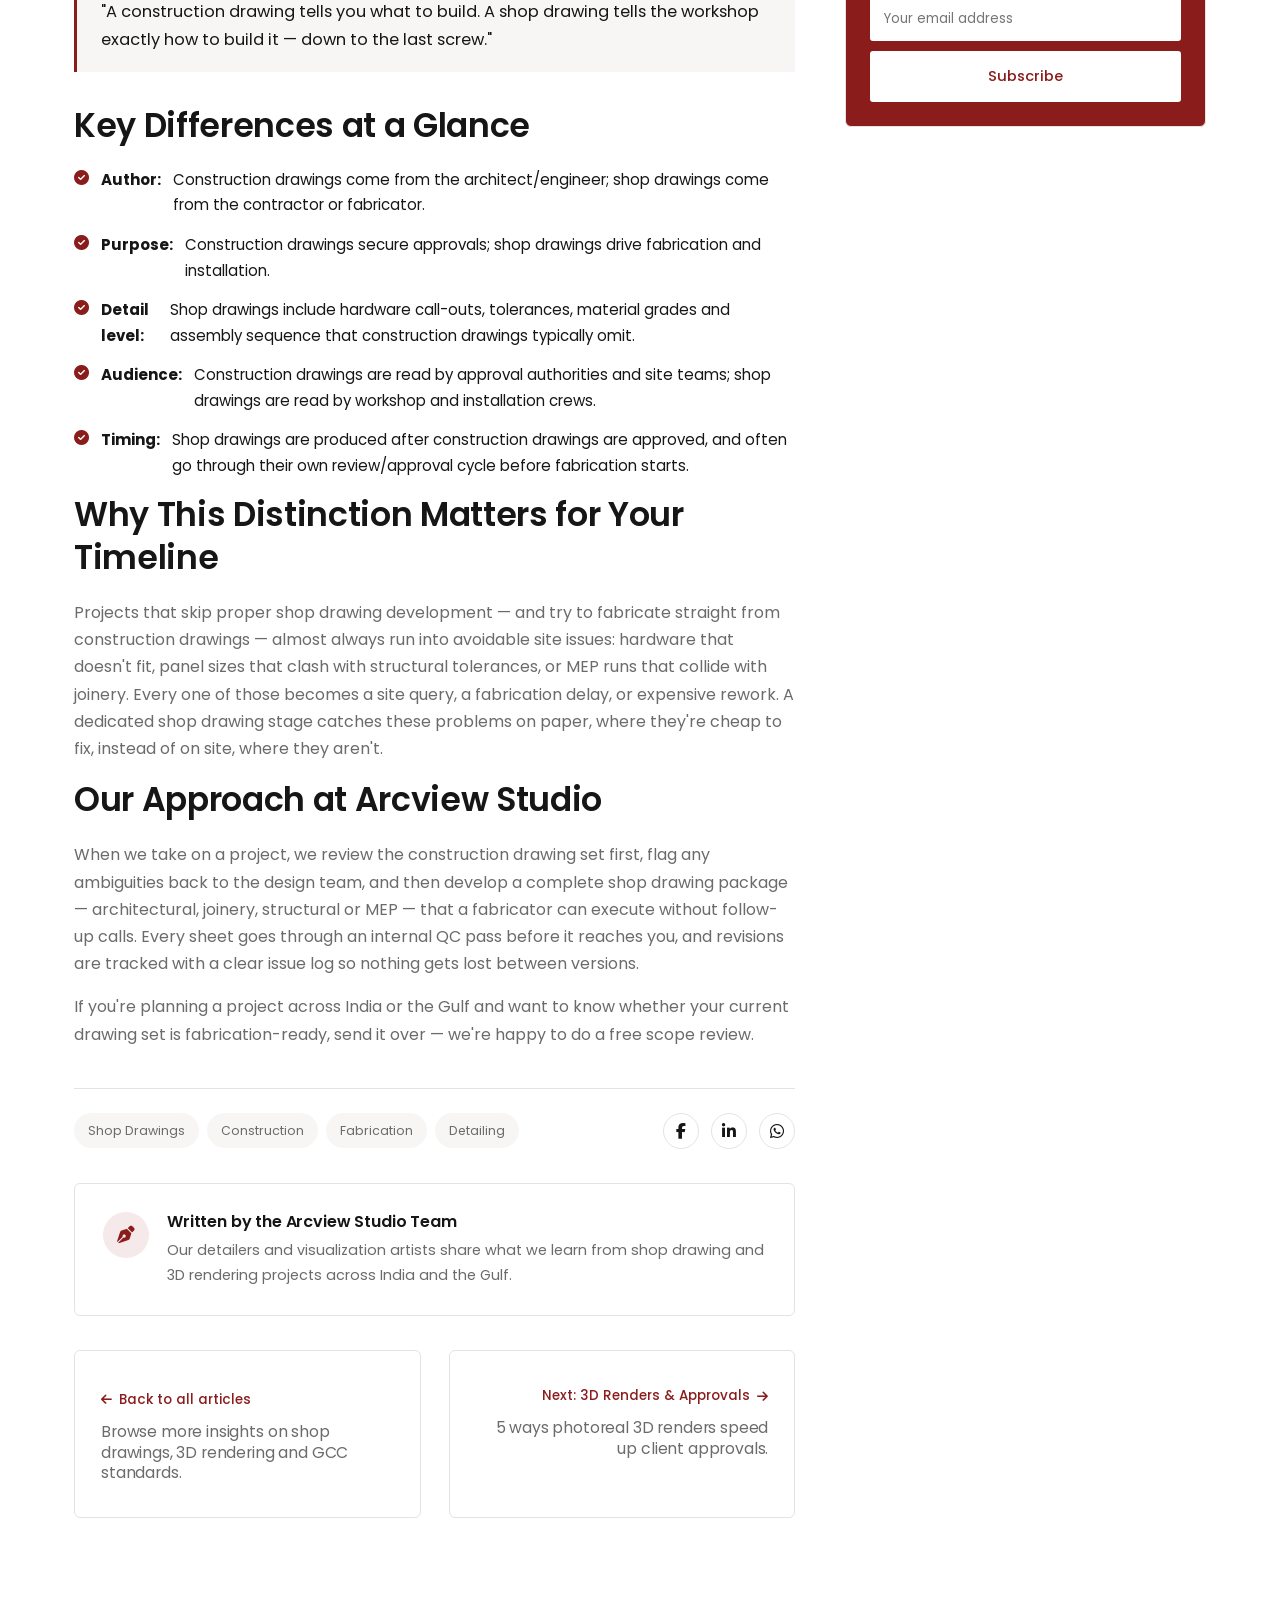
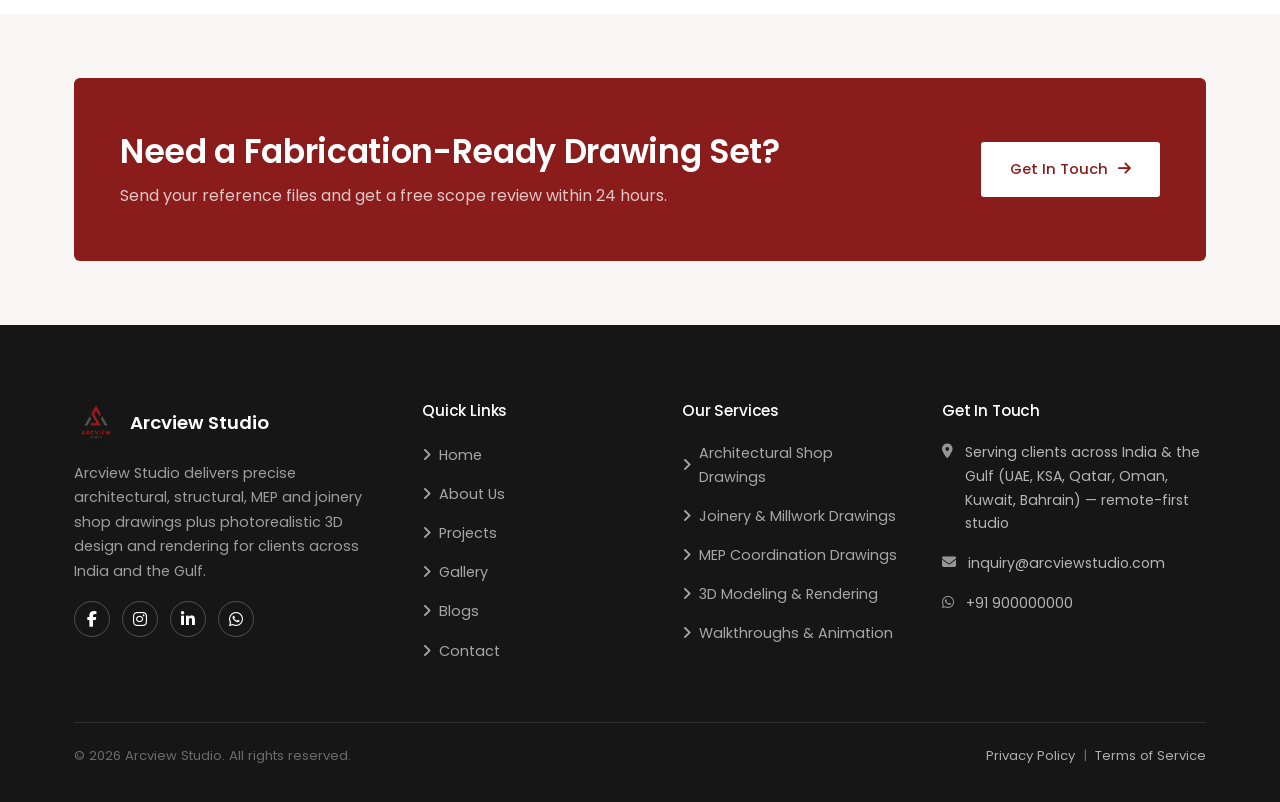
<file: blog-post.html>
<!DOCTYPE html>
<html lang="en">
<head>
<meta charset="UTF-8">
<meta name="viewport" content="width=device-width, initial-scale=1.0">
<title>Shop Drawings vs Construction Drawings: What's the Difference? | Arcview Studio</title>
<meta name="description" content="Understand the difference between shop drawings and construction drawings, where fabrication-level detail begins, and why it matters for your project timeline.">
<link rel="preconnect" href="https://fonts.googleapis.com">
<link rel="preconnect" href="https://fonts.gstatic.com" crossorigin>
<link href="https://fonts.googleapis.com/css2?family=Poppins:wght@300;400;500;600;700;800&display=swap" rel="stylesheet">
<link rel="stylesheet" href="https://cdnjs.cloudflare.com/ajax/libs/font-awesome/6.5.2/css/all.min.css">
<link rel="stylesheet" href="style.css">
</head>
<body data-page="blogs">
<script src="header-footer.js"></script>

<section class="page-hero">
  <div class="container">
    <div class="breadcrumb"><a href="index.html">Home</a><i class="fa-solid fa-chevron-right" style="font-size:.65rem;"></i><a href="blogs.html">Blogs</a><i class="fa-solid fa-chevron-right" style="font-size:.65rem;"></i><span>Shop Drawings vs Construction Drawings</span></div>
    <h1>Shop Drawings vs Construction Drawings: What's the Difference?</h1>
  </div>
</section>

<section class="section">
  <div class="container">
    <div class="blog-grid">

      <article class="reveal">
        <div class="blog-meta" style="margin-bottom:22px;">
          <span><i class="fa-regular fa-user"></i> Arcview Studio Team</span>
          <span><i class="fa-regular fa-calendar"></i> Jun 12, 2026</span>
          <span><i class="fa-regular fa-clock"></i> 5 min read</span>
          <span><i class="fa-regular fa-folder"></i> Shop Drawings</span>
        </div>

        <div class="blog-thumb pal-1" style="border-radius:var(--radius-md); margin-bottom:34px;">
          <i class="fa-regular fa-file-lines" style="font-size:3rem;"></i>
        </div>

        <p style="font-size:1.05rem; color:var(--text);">On almost every project we take on, someone asks the same question at some point: aren't shop drawings and construction drawings basically the same thing? They come from the same design intent and often look similar at first glance, but the level of detail — and who actually uses each set on site — is very different. Getting this distinction right early saves real time once fabrication starts.</p>

        <h2>What Are Construction Drawings?</h2>
        <p>Construction drawings are prepared by the architect or structural engineer to communicate design intent, layout, dimensions and code compliance. They're what gets submitted to authorities for approval and what contractors use to price and plan the overall build. They tell you <em>what</em> is being built and roughly <em>where</em>, but they rarely tell a fabricator exactly how a joint, bracket or panel should be cut and assembled.</p>

        <h2>What Are Shop Drawings?</h2>
        <p>Shop drawings take that design intent and translate it into fabrication-ready instructions. They're typically prepared by the contractor, fabricator or a specialist detailing studio like ours, and they include the dimensions, materials, hardware, tolerances and assembly sequence needed to actually manufacture and install the element — whether that's a joinery unit, a steel connection or an MEP duct run.</p>

        <blockquote style="border-left:3px solid var(--primary); padding:18px 24px; margin:32px 0; background:var(--surface); font-size:1.02rem; color:var(--text); font-style:normal;">
          "A construction drawing tells you what to build. A shop drawing tells the workshop exactly how to build it — down to the last screw."
        </blockquote>

        <h2>Key Differences at a Glance</h2>
        <ul class="checklist">
          <li><i class="fa-solid fa-circle-check"></i> <strong>Author:</strong> Construction drawings come from the architect/engineer; shop drawings come from the contractor or fabricator.</li>
          <li><i class="fa-solid fa-circle-check"></i> <strong>Purpose:</strong> Construction drawings secure approvals; shop drawings drive fabrication and installation.</li>
          <li><i class="fa-solid fa-circle-check"></i> <strong>Detail level:</strong> Shop drawings include hardware call-outs, tolerances, material grades and assembly sequence that construction drawings typically omit.</li>
          <li><i class="fa-solid fa-circle-check"></i> <strong>Audience:</strong> Construction drawings are read by approval authorities and site teams; shop drawings are read by workshop and installation crews.</li>
          <li><i class="fa-solid fa-circle-check"></i> <strong>Timing:</strong> Shop drawings are produced after construction drawings are approved, and often go through their own review/approval cycle before fabrication starts.</li>
        </ul>

        <h2>Why This Distinction Matters for Your Timeline</h2>
        <p>Projects that skip proper shop drawing development — and try to fabricate straight from construction drawings — almost always run into avoidable site issues: hardware that doesn't fit, panel sizes that clash with structural tolerances, or MEP runs that collide with joinery. Every one of those becomes a site query, a fabrication delay, or expensive rework. A dedicated shop drawing stage catches these problems on paper, where they're cheap to fix, instead of on site, where they aren't.</p>

        <h2>Our Approach at Arcview Studio</h2>
        <p>When we take on a project, we review the construction drawing set first, flag any ambiguities back to the design team, and then develop a complete shop drawing package — architectural, joinery, structural or MEP — that a fabricator can execute without follow-up calls. Every sheet goes through an internal QC pass before it reaches you, and revisions are tracked with a clear issue log so nothing gets lost between versions.</p>

        <p>If you're planning a project across India or the Gulf and want to know whether your current drawing set is fabrication-ready, send it over — we're happy to do a free scope review.</p>

        <div style="display:flex; align-items:center; justify-content:space-between; flex-wrap:wrap; gap:16px; margin-top:40px; padding-top:24px; border-top:1px solid var(--line);">
          <div class="tag-cloud">
            <a href="#">Shop Drawings</a><a href="#">Construction</a><a href="#">Fabrication</a><a href="#">Detailing</a>
          </div>
          <div class="footer-social" style="margin-top:0;">
            <a href="#" aria-label="Share on Facebook" style="border-color:var(--line); color:var(--text);"><i class="fa-brands fa-facebook-f"></i></a>
            <a href="#" aria-label="Share on LinkedIn" style="border-color:var(--line); color:var(--text);"><i class="fa-brands fa-linkedin-in"></i></a>
            <a href="https://wa.me/91900000000" target="_blank" rel="noopener" aria-label="Share on WhatsApp" style="border-color:var(--line); color:var(--text);"><i class="fa-brands fa-whatsapp"></i></a>
          </div>
        </div>

        <!-- Author box -->
        <div class="contact-info-card" style="margin-top:34px;">
          <div class="ic"><i class="fa-solid fa-pen-nib"></i></div>
          <div>
            <h4>Written by the Arcview Studio Team</h4>
            <p>Our detailers and visualization artists share what we learn from shop drawing and 3D rendering projects across India and the Gulf.</p>
          </div>
        </div>

        <!-- Prev / Next -->
        <div class="grid grid-2" style="margin-top:34px;">
          <a href="blogs.html" class="blue-card" style="text-align:left;">
            <span class="more" style="margin-bottom:10px; display:inline-flex;"><i class="fa-solid fa-arrow-left"></i> Back to all articles</span>
            <h3 style="margin-bottom:0; font-size:.98rem; color:var(--text-muted); font-weight:400;">Browse more insights on shop drawings, 3D rendering and GCC standards.</h3>
          </a>
          <a href="blogs.html" class="blue-card" style="text-align:right;">
            <span class="more" style="margin-bottom:10px; display:inline-flex; float:right;">Next: 3D Renders &amp; Approvals <i class="fa-solid fa-arrow-right"></i></span>
            <h3 style="margin-bottom:0; clear:both; font-size:.98rem; color:var(--text-muted); font-weight:400; text-align:right;">5 ways photoreal 3D renders speed up client approvals.</h3>
          </a>
        </div>
      </article>

      <aside>
        <div class="sidebar-box reveal">
          <h4>Search</h4>
          <div class="form-group" style="margin-bottom:0;">
            <input type="text" placeholder="Search articles...">
          </div>
        </div>
        <div class="sidebar-box reveal">
          <h4>Categories</h4>
          <ul class="sidebar-cat">
            <li><a href="blogs.html">Shop Drawings</a><span>12</span></li>
            <li><a href="blogs.html">3D Rendering</a><span>9</span></li>
            <li><a href="blogs.html">Joinery &amp; Millwork</a><span>7</span></li>
            <li><a href="blogs.html">MEP Coordination</a><span>5</span></li>
            <li><a href="blogs.html">GCC Standards</a><span>6</span></li>
            <li><a href="blogs.html">Outsourcing Tips</a><span>4</span></li>
          </ul>
        </div>
        <div class="sidebar-box reveal">
          <h4>Related Articles</h4>
          <ul class="footer-links" style="color:var(--text);">
            <li><a href="blog-post.html" style="color:var(--text);"><i class="fa-solid fa-angle-right"></i>5 Ways Photoreal 3D Renders Speed Up Approvals</a></li>
            <li><a href="blog-post.html" style="color:var(--text);"><i class="fa-solid fa-angle-right"></i>Drawing Standards Before Outsourcing to the Gulf</a></li>
            <li><a href="blog-post.html" style="color:var(--text);"><i class="fa-solid fa-angle-right"></i>What a Complete Joinery Package Should Include</a></li>
          </ul>
        </div>
        <div class="sidebar-box reveal">
          <h4>Popular Tags</h4>
          <div class="tag-cloud">
            <a href="#">AutoCAD</a><a href="#">Revit</a><a href="#">V-Ray</a>
            <a href="#">UAE</a><a href="#">India</a><a href="#">BOQ</a>
          </div>
        </div>
        <div class="sidebar-box newsletter-box reveal">
          <h4 style="color:#fff;">Subscribe</h4>
          <p>Get drafting tips and studio updates in your inbox.</p>
          <form data-demo-form>
            <input type="email" placeholder="Your email address" required>
            <button type="submit" class="btn btn-white btn-block">Subscribe</button>
          </form>
        </div>
      </aside>
    </div>
  </div>
</section>

<section class="section--tight section--surface">
  <div class="container">
    <div class="cta-banner reveal">
      <div>
        <h2>Need a Fabrication-Ready Drawing Set?</h2>
        <p>Send your reference files and get a free scope review within 24 hours.</p>
      </div>
      <div class="cta-actions">
        <a href="contact.html" class="btn btn-white">Get In Touch <i class="fa-solid fa-arrow-right"></i></a>
      </div>
    </div>
  </div>
</section>

<script>document.write(window.__SBCAD_FOOTER_HTML__);</script>
<script src="main.js"></script>
</body>
</html>
</file>
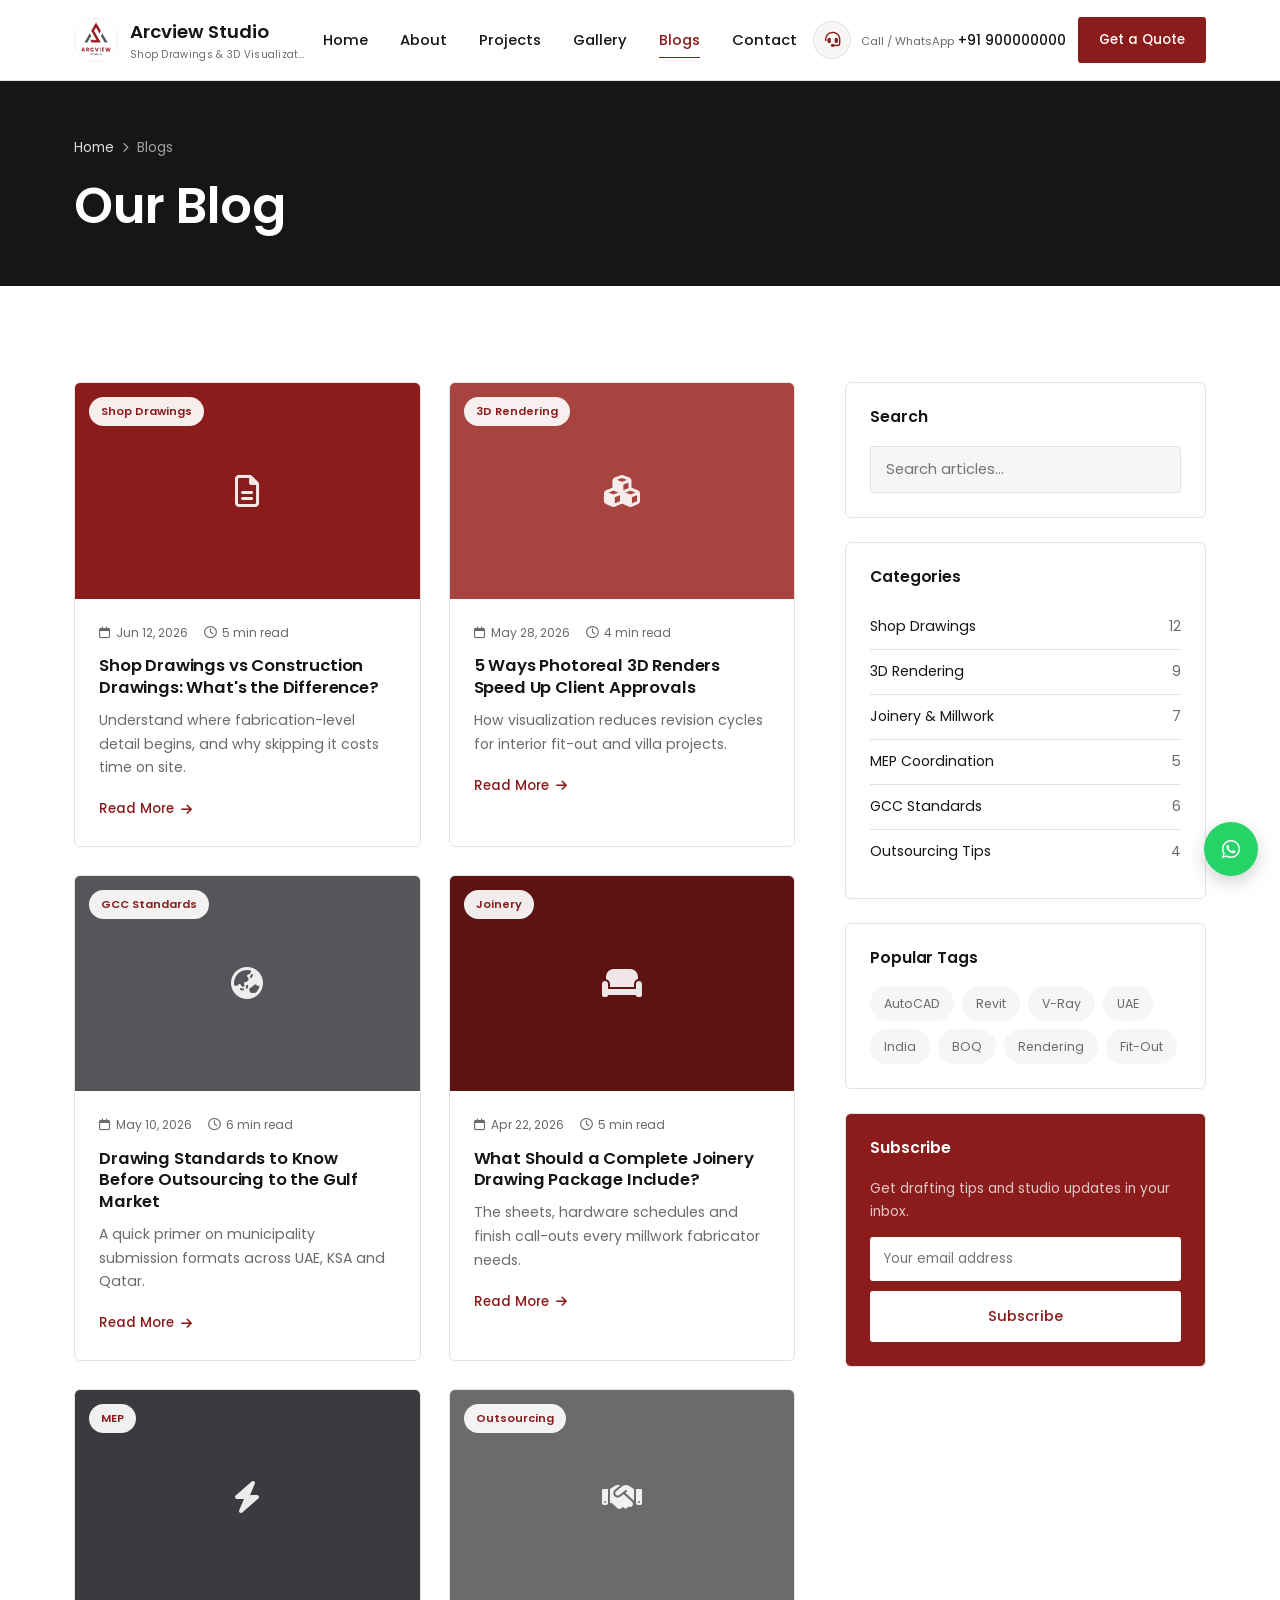
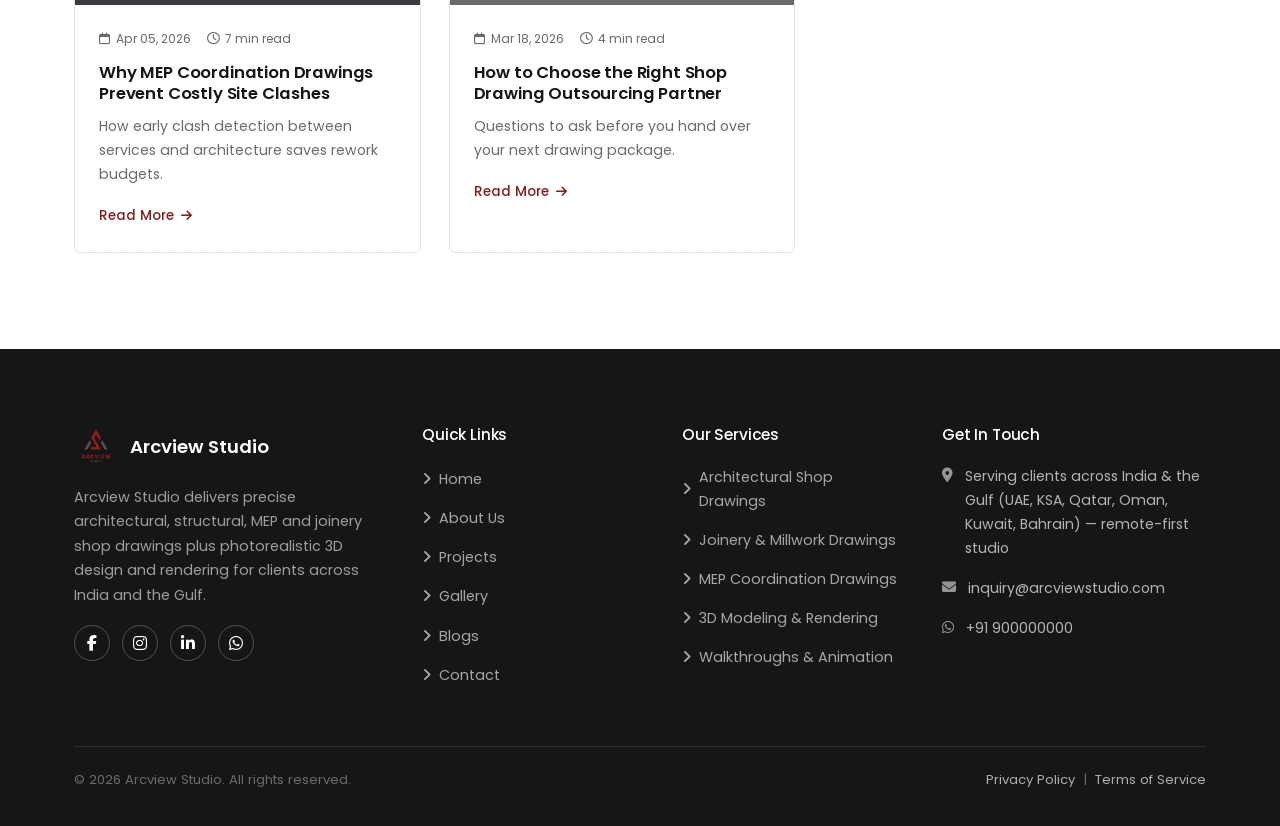
<file: blogs.html>
<!DOCTYPE html>
<html lang="en">
<head>
<meta charset="UTF-8">
<meta name="viewport" content="width=device-width, initial-scale=1.0">
<title>Blogs | Arcview Studio</title>
<meta name="description" content="Articles and insights on shop drawings, 3D rendering and drafting standards for India and Gulf construction projects.">
<link rel="preconnect" href="https://fonts.googleapis.com">
<link rel="preconnect" href="https://fonts.gstatic.com" crossorigin>
<link href="https://fonts.googleapis.com/css2?family=Poppins:wght@300;400;500;600;700;800&display=swap" rel="stylesheet">
<link rel="stylesheet" href="https://cdnjs.cloudflare.com/ajax/libs/font-awesome/6.5.2/css/all.min.css">
<link rel="stylesheet" href="style.css">
</head>
<body data-page="blogs">
<script src="header-footer.js"></script>

<section class="page-hero">
  <div class="container">
    <div class="breadcrumb"><a href="index.html">Home</a><i class="fa-solid fa-chevron-right" style="font-size:.65rem;"></i><span>Blogs</span></div>
    <h1>Our Blog</h1>
  </div>
</section>

<section class="section">
  <div class="container">
    <div class="blog-grid">
      <div>
        <div class="grid grid-2">
          <article class="blog-card reveal">
            <div class="blog-thumb pal-1"><span class="blog-cat">Shop Drawings</span><i class="fa-regular fa-file-lines"></i></div>
            <div class="blog-body">
              <div class="blog-meta"><span><i class="fa-regular fa-calendar"></i> Jun 12, 2026</span><span><i class="fa-regular fa-clock"></i> 5 min read</span></div>
              <h3>Shop Drawings vs Construction Drawings: What's the Difference?</h3>
              <p>Understand where fabrication-level detail begins, and why skipping it costs time on site.</p>
              <a href="blog-post.html" class="read-more">Read More <i class="fa-solid fa-arrow-right"></i></a>
            </div>
          </article>
          <article class="blog-card reveal reveal-delay-1">
            <div class="blog-thumb pal-4"><span class="blog-cat">3D Rendering</span><i class="fa-solid fa-cubes"></i></div>
            <div class="blog-body">
              <div class="blog-meta"><span><i class="fa-regular fa-calendar"></i> May 28, 2026</span><span><i class="fa-regular fa-clock"></i> 4 min read</span></div>
              <h3>5 Ways Photoreal 3D Renders Speed Up Client Approvals</h3>
              <p>How visualization reduces revision cycles for interior fit-out and villa projects.</p>
              <a href="blog-post.html" class="read-more">Read More <i class="fa-solid fa-arrow-right"></i></a>
            </div>
          </article>
          <article class="blog-card reveal reveal-delay-2">
            <div class="blog-thumb pal-2"><span class="blog-cat">GCC Standards</span><i class="fa-solid fa-earth-asia"></i></div>
            <div class="blog-body">
              <div class="blog-meta"><span><i class="fa-regular fa-calendar"></i> May 10, 2026</span><span><i class="fa-regular fa-clock"></i> 6 min read</span></div>
              <h3>Drawing Standards to Know Before Outsourcing to the Gulf Market</h3>
              <p>A quick primer on municipality submission formats across UAE, KSA and Qatar.</p>
              <a href="blog-post.html" class="read-more">Read More <i class="fa-solid fa-arrow-right"></i></a>
            </div>
          </article>
          <article class="blog-card reveal">
            <div class="blog-thumb pal-6"><span class="blog-cat">Joinery</span><i class="fa-solid fa-couch"></i></div>
            <div class="blog-body">
              <div class="blog-meta"><span><i class="fa-regular fa-calendar"></i> Apr 22, 2026</span><span><i class="fa-regular fa-clock"></i> 5 min read</span></div>
              <h3>What Should a Complete Joinery Drawing Package Include?</h3>
              <p>The sheets, hardware schedules and finish call-outs every millwork fabricator needs.</p>
              <a href="blog-post.html" class="read-more">Read More <i class="fa-solid fa-arrow-right"></i></a>
            </div>
          </article>
          <article class="blog-card reveal reveal-delay-1">
            <div class="blog-thumb pal-3"><span class="blog-cat">MEP</span><i class="fa-solid fa-bolt"></i></div>
            <div class="blog-body">
              <div class="blog-meta"><span><i class="fa-regular fa-calendar"></i> Apr 05, 2026</span><span><i class="fa-regular fa-clock"></i> 7 min read</span></div>
              <h3>Why MEP Coordination Drawings Prevent Costly Site Clashes</h3>
              <p>How early clash detection between services and architecture saves rework budgets.</p>
              <a href="blog-post.html" class="read-more">Read More <i class="fa-solid fa-arrow-right"></i></a>
            </div>
          </article>
          <article class="blog-card reveal reveal-delay-2">
            <div class="blog-thumb pal-5"><span class="blog-cat">Outsourcing</span><i class="fa-solid fa-handshake"></i></div>
            <div class="blog-body">
              <div class="blog-meta"><span><i class="fa-regular fa-calendar"></i> Mar 18, 2026</span><span><i class="fa-regular fa-clock"></i> 4 min read</span></div>
              <h3>How to Choose the Right Shop Drawing Outsourcing Partner</h3>
              <p>Questions to ask before you hand over your next drawing package.</p>
              <a href="blog-post.html" class="read-more">Read More <i class="fa-solid fa-arrow-right"></i></a>
            </div>
          </article>
        </div>
      </div>

      <aside>
        <div class="sidebar-box reveal">
          <h4>Search</h4>
          <div class="form-group" style="margin-bottom:0;">
            <input type="text" placeholder="Search articles...">
          </div>
        </div>
        <div class="sidebar-box reveal">
          <h4>Categories</h4>
          <ul class="sidebar-cat">
            <li><a href="#">Shop Drawings</a><span>12</span></li>
            <li><a href="#">3D Rendering</a><span>9</span></li>
            <li><a href="#">Joinery &amp; Millwork</a><span>7</span></li>
            <li><a href="#">MEP Coordination</a><span>5</span></li>
            <li><a href="#">GCC Standards</a><span>6</span></li>
            <li><a href="#">Outsourcing Tips</a><span>4</span></li>
          </ul>
        </div>
        <div class="sidebar-box reveal">
          <h4>Popular Tags</h4>
          <div class="tag-cloud">
            <a href="#">AutoCAD</a><a href="#">Revit</a><a href="#">V-Ray</a>
            <a href="#">UAE</a><a href="#">India</a><a href="#">BOQ</a>
            <a href="#">Rendering</a><a href="#">Fit-Out</a>
          </div>
        </div>
        <div class="sidebar-box newsletter-box reveal">
          <h4 style="color:#fff;">Subscribe</h4>
          <p>Get drafting tips and studio updates in your inbox.</p>
          <form data-demo-form>
            <input type="email" placeholder="Your email address" required>
            <button type="submit" class="btn btn-white btn-block">Subscribe</button>
          </form>
        </div>
      </aside>
    </div>
  </div>
</section>

<script>document.write(window.__SBCAD_FOOTER_HTML__);</script>
<script src="main.js"></script>
</body>
</html>
</file>
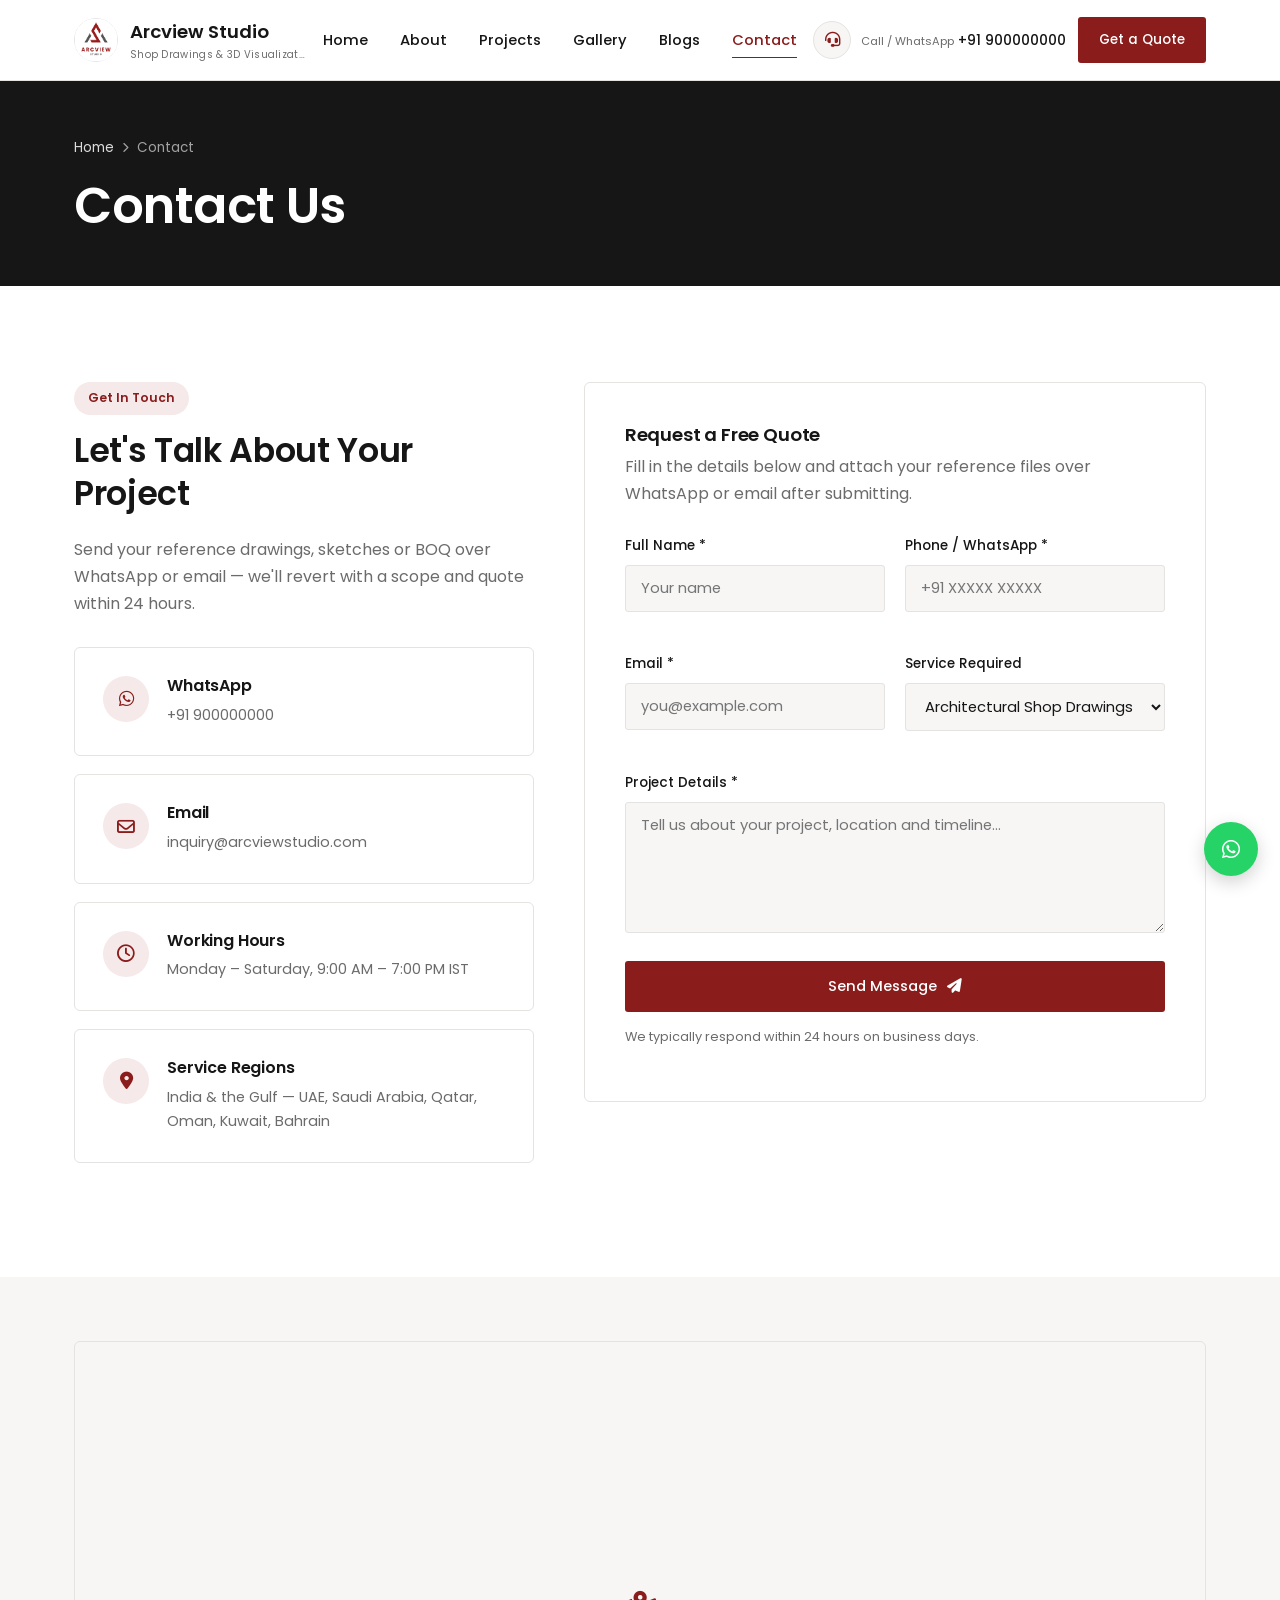
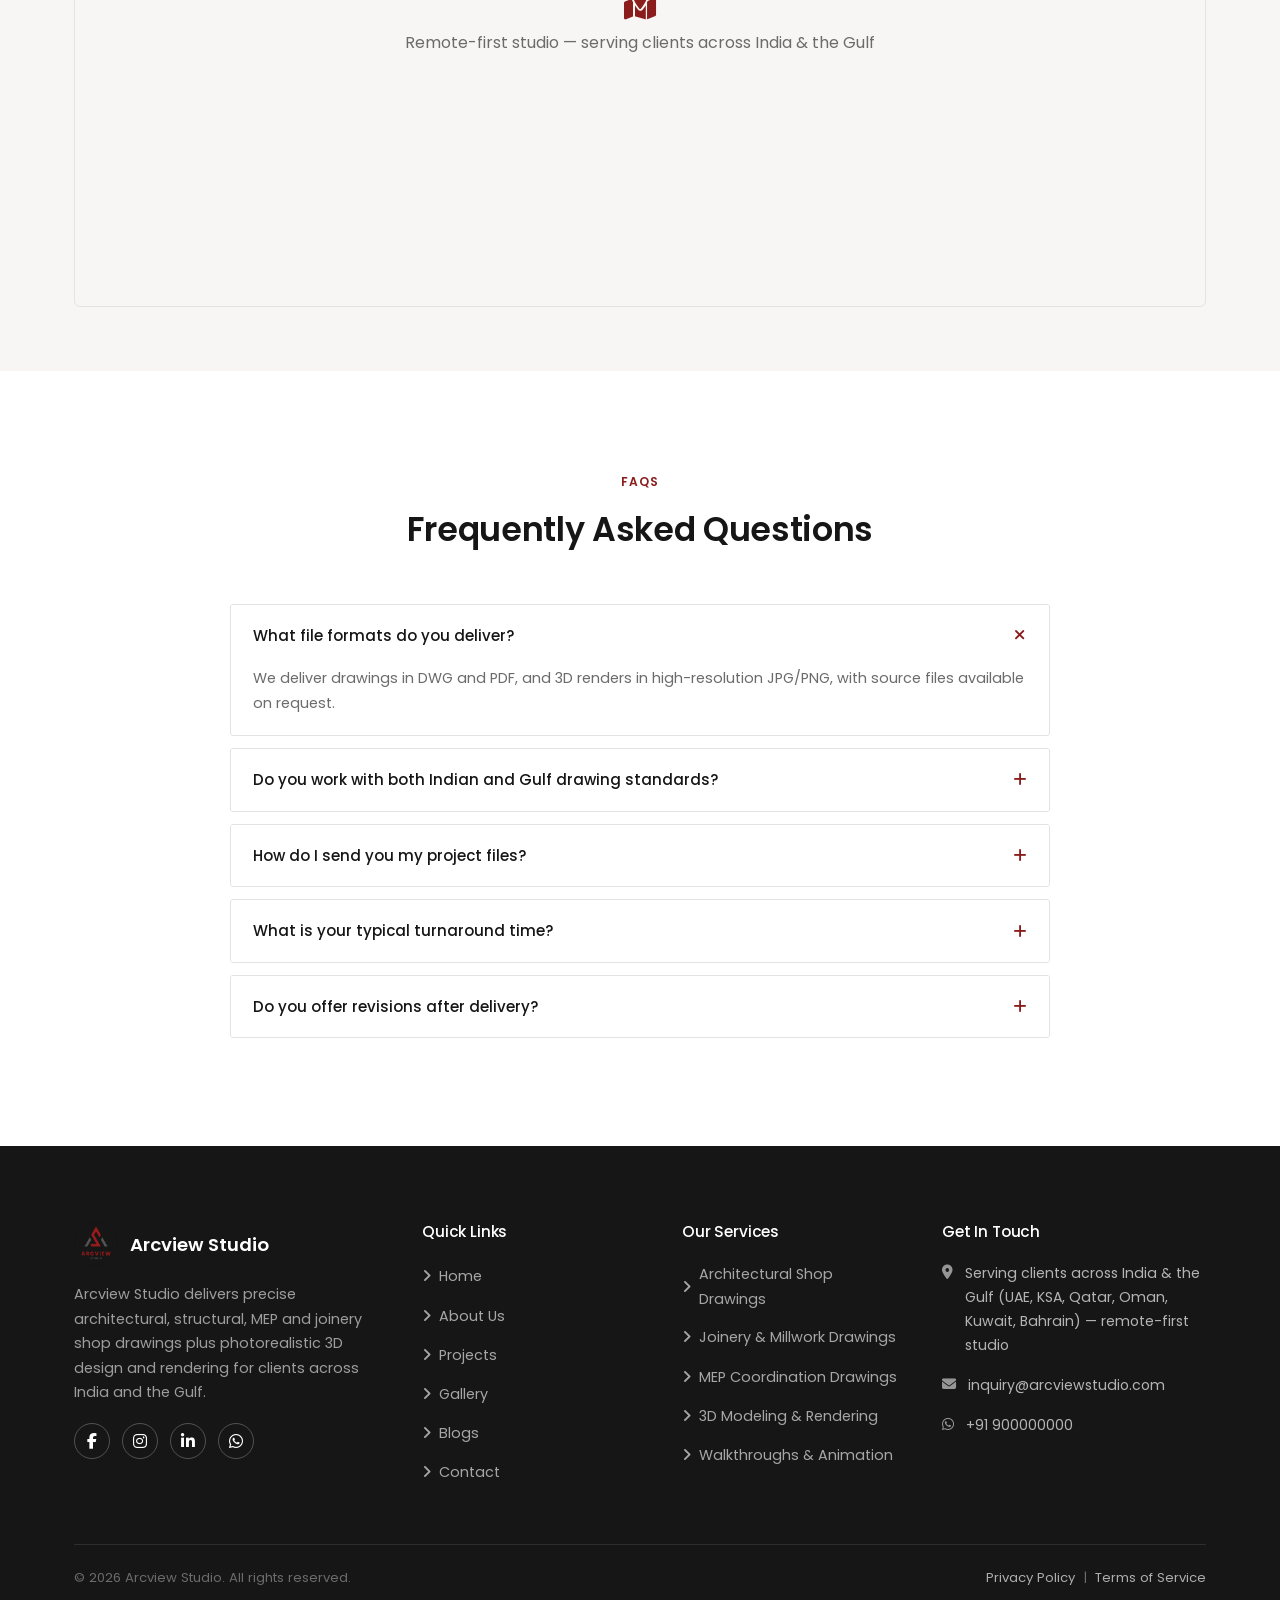
<file: contact.html>
<!DOCTYPE html>
<html lang="en">
<head>
<meta charset="UTF-8">
<meta name="viewport" content="width=device-width, initial-scale=1.0">
<title>Contact Us | Arcview Studio</title>
<meta name="description" content="Get in touch with Arcview Studio for shop drawings and 3D rendering quotes. Reach us via WhatsApp, email or the contact form.">
<link rel="preconnect" href="https://fonts.googleapis.com">
<link rel="preconnect" href="https://fonts.gstatic.com" crossorigin>
<link href="https://fonts.googleapis.com/css2?family=Poppins:wght@300;400;500;600;700;800&display=swap" rel="stylesheet">
<link rel="stylesheet" href="https://cdnjs.cloudflare.com/ajax/libs/font-awesome/6.5.2/css/all.min.css">
<link rel="stylesheet" href="style.css">
</head>
<body data-page="contact">
<script src="header-footer.js"></script>

<section class="page-hero">
  <div class="container">
    <div class="breadcrumb"><a href="index.html">Home</a><i class="fa-solid fa-chevron-right" style="font-size:.65rem;"></i><span>Contact</span></div>
    <h1>Contact Us</h1>
  </div>
</section>

<section class="section">
  <div class="container contact-grid">
    <div class="reveal">
      <span class="badge-soft">Get In Touch</span>
      <h2 style="margin-bottom:20px;">Let's Talk About Your Project</h2>
      <p style="margin-bottom:30px;">Send your reference drawings, sketches or BOQ over WhatsApp or email — we'll revert with a scope and quote within 24 hours.</p>

      <div class="contact-info-card">
        <div class="ic"><i class="fa-brands fa-whatsapp"></i></div>
        <div>
          <h4>WhatsApp</h4>
          <p><a href="https://wa.me/91900000000" target="_blank" rel="noopener">+91 900000000</a></p>
        </div>
      </div>
      <div class="contact-info-card">
        <div class="ic"><i class="fa-regular fa-envelope"></i></div>
        <div>
          <h4>Email</h4>
          <p><a href="mailto:inquiry@arcviewstudio.com">inquiry@arcviewstudio.com</a></p>
        </div>
      </div>
      <div class="contact-info-card">
        <div class="ic"><i class="fa-regular fa-clock"></i></div>
        <div>
          <h4>Working Hours</h4>
          <p>Monday – Saturday, 9:00 AM – 7:00 PM IST</p>
        </div>
      </div>
      <div class="contact-info-card">
        <div class="ic"><i class="fa-solid fa-location-dot"></i></div>
        <div>
          <h4>Service Regions</h4>
          <p>India &amp; the Gulf — UAE, Saudi Arabia, Qatar, Oman, Kuwait, Bahrain</p>
        </div>
      </div>
    </div>

    <div class="reveal reveal-delay-1">
      <div class="form-card">
        <h3 style="margin-bottom:6px;">Request a Free Quote</h3>
        <p style="margin-bottom:26px;">Fill in the details below and attach your reference files over WhatsApp or email after submitting.</p>
        <form data-demo-form>
          <div class="form-row">
            <div class="form-group">
              <label for="fname">Full Name *</label>
              <input type="text" id="fname" required placeholder="Your name">
            </div>
            <div class="form-group">
              <label for="fphone">Phone / WhatsApp *</label>
              <input type="tel" id="fphone" required placeholder="+91 XXXXX XXXXX">
            </div>
          </div>
          <div class="form-row">
            <div class="form-group">
              <label for="femail">Email *</label>
              <input type="email" id="femail" required placeholder="you@example.com">
            </div>
            <div class="form-group">
              <label for="fservice">Service Required</label>
              <select id="fservice">
                <option>Architectural Shop Drawings</option>
                <option>Joinery &amp; Millwork Drawings</option>
                <option>MEP Coordination Drawings</option>
                <option>Structural &amp; Steel Detailing</option>
                <option>3D Modeling &amp; Rendering</option>
                <option>Walkthrough / Animation</option>
                <option>Other</option>
              </select>
            </div>
          </div>
          <div class="form-group">
            <label for="fmsg">Project Details *</label>
            <textarea id="fmsg" rows="5" required placeholder="Tell us about your project, location and timeline..."></textarea>
          </div>
          <button type="submit" class="btn btn-primary btn-block">Send Message <i class="fa-solid fa-paper-plane"></i></button>
          <p class="form-note">We typically respond within 24 hours on business days.</p>
          <p class="form-status"></p>
        </form>
      </div>
    </div>
  </div>
</section>

<!-- ================= MAP ================= -->
<section class="section--tight section--surface">
  <div class="container">
    <div class="map-frame reveal">
      <i class="fa-solid fa-map-location-dot"></i>
      <span>Remote-first studio — serving clients across India &amp; the Gulf</span>
    </div>
  </div>
</section>

<!-- ================= FAQ ================= -->
<section class="section">
  <div class="container">
    <div class="sec-head reveal">
      <span class="kicker"><span class="dim-line"><span class="dim-tick"></span></span>&nbsp;FAQs&nbsp;<span class="dim-line" style="flex-direction:row-reverse"><span class="dim-tick"></span></span></span>
      <h2>Frequently Asked Questions</h2>
    </div>
    <div style="max-width:820px; margin:0 auto;">
      <div class="accordion-item open reveal">
        <div class="accordion-head">What file formats do you deliver? <i class="fa-solid fa-plus"></i></div>
        <div class="accordion-body"><p>We deliver drawings in DWG and PDF, and 3D renders in high-resolution JPG/PNG, with source files available on request.</p></div>
      </div>
      <div class="accordion-item reveal">
        <div class="accordion-head">Do you work with both Indian and Gulf drawing standards? <i class="fa-solid fa-plus"></i></div>
        <div class="accordion-body"><p>Yes — our team regularly prepares drawings for Indian municipal formats as well as UAE, KSA, Qatar, Oman, Kuwait and Bahrain submission standards.</p></div>
      </div>
      <div class="accordion-item reveal">
        <div class="accordion-head">How do I send you my project files? <i class="fa-solid fa-plus"></i></div>
        <div class="accordion-body"><p>You can share files directly over WhatsApp or email, or send a cloud drive link — whichever is easiest for you.</p></div>
      </div>
      <div class="accordion-item reveal">
        <div class="accordion-head">What is your typical turnaround time? <i class="fa-solid fa-plus"></i></div>
        <div class="accordion-body"><p>Turnaround depends on project scope, but most drawing packages are delivered within 3–10 working days, with express options available.</p></div>
      </div>
      <div class="accordion-item reveal">
        <div class="accordion-head">Do you offer revisions after delivery? <i class="fa-solid fa-plus"></i></div>
        <div class="accordion-body"><p>Yes, revisions are included until final sign-off as agreed in the project scope.</p></div>
      </div>
    </div>
  </div>
</section>

<script>document.write(window.__SBCAD_FOOTER_HTML__);</script>
<script src="main.js"></script>
</body>
</html>
</file>
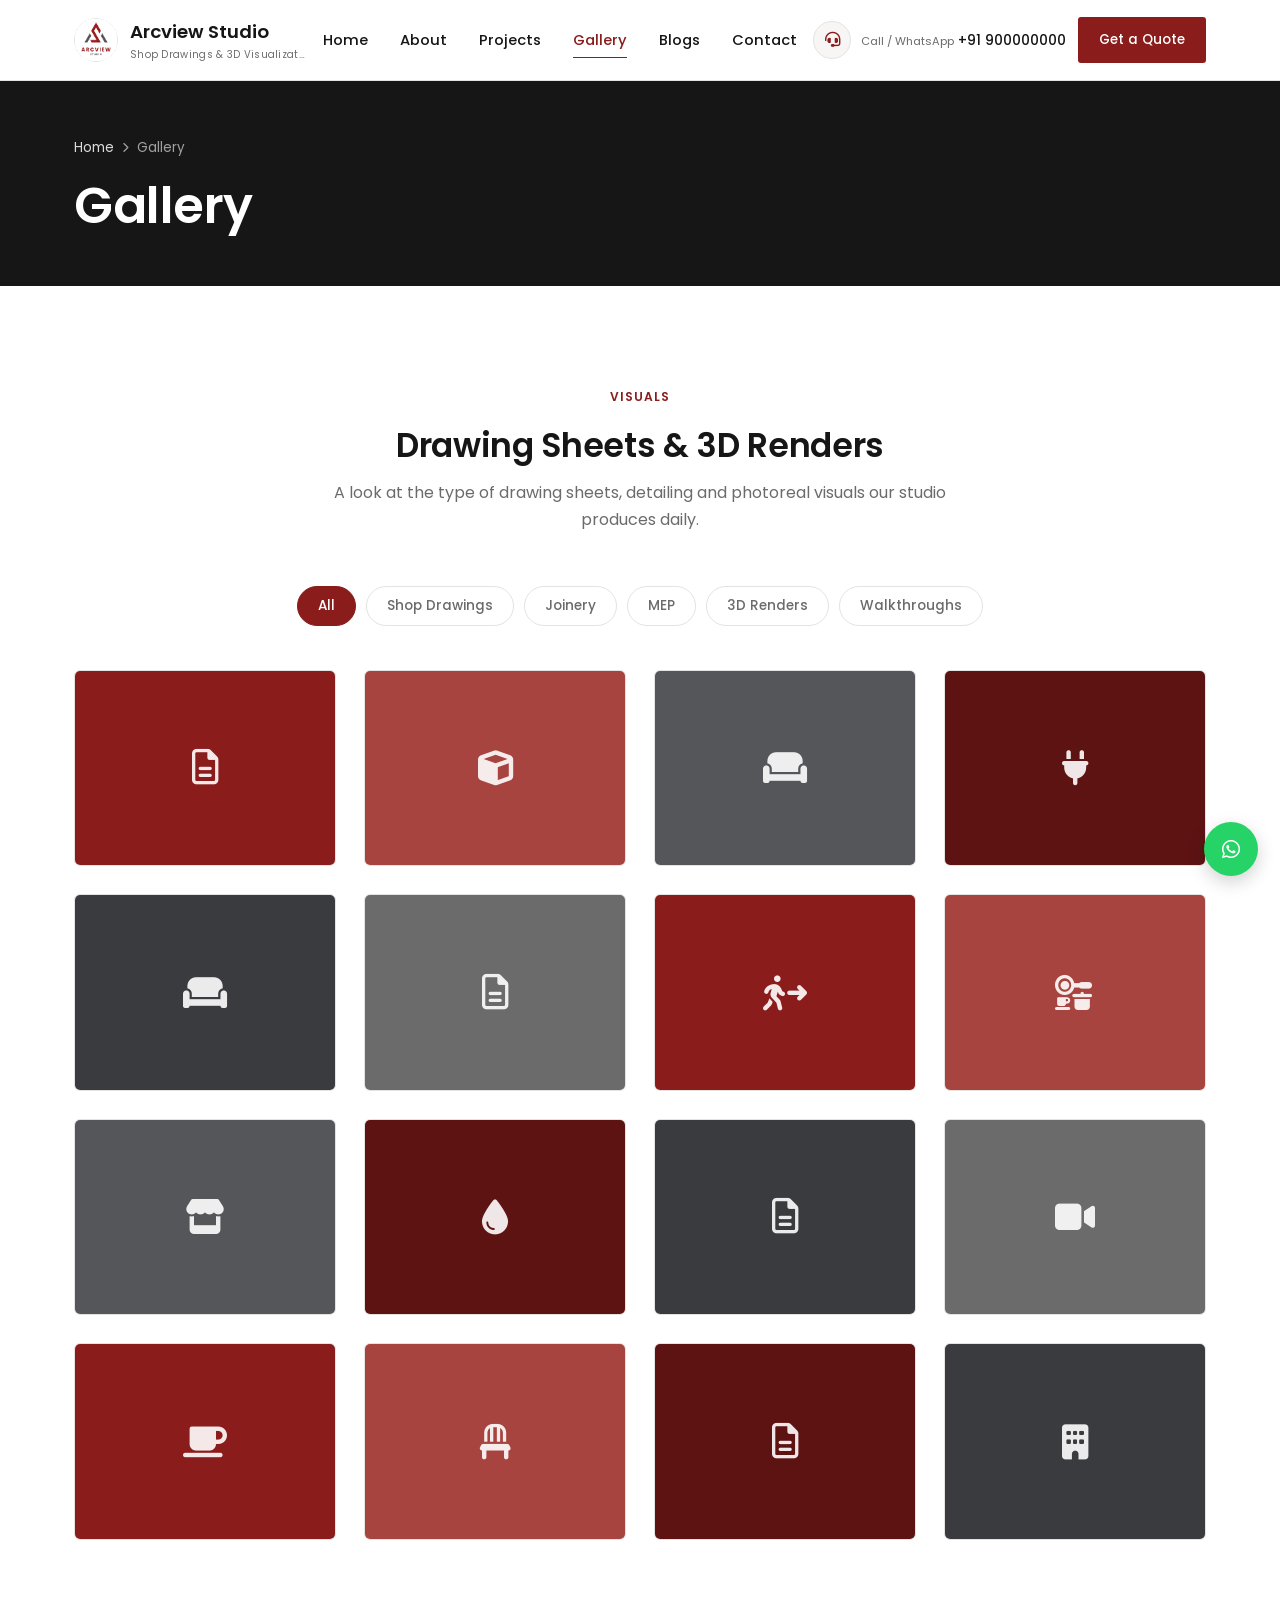
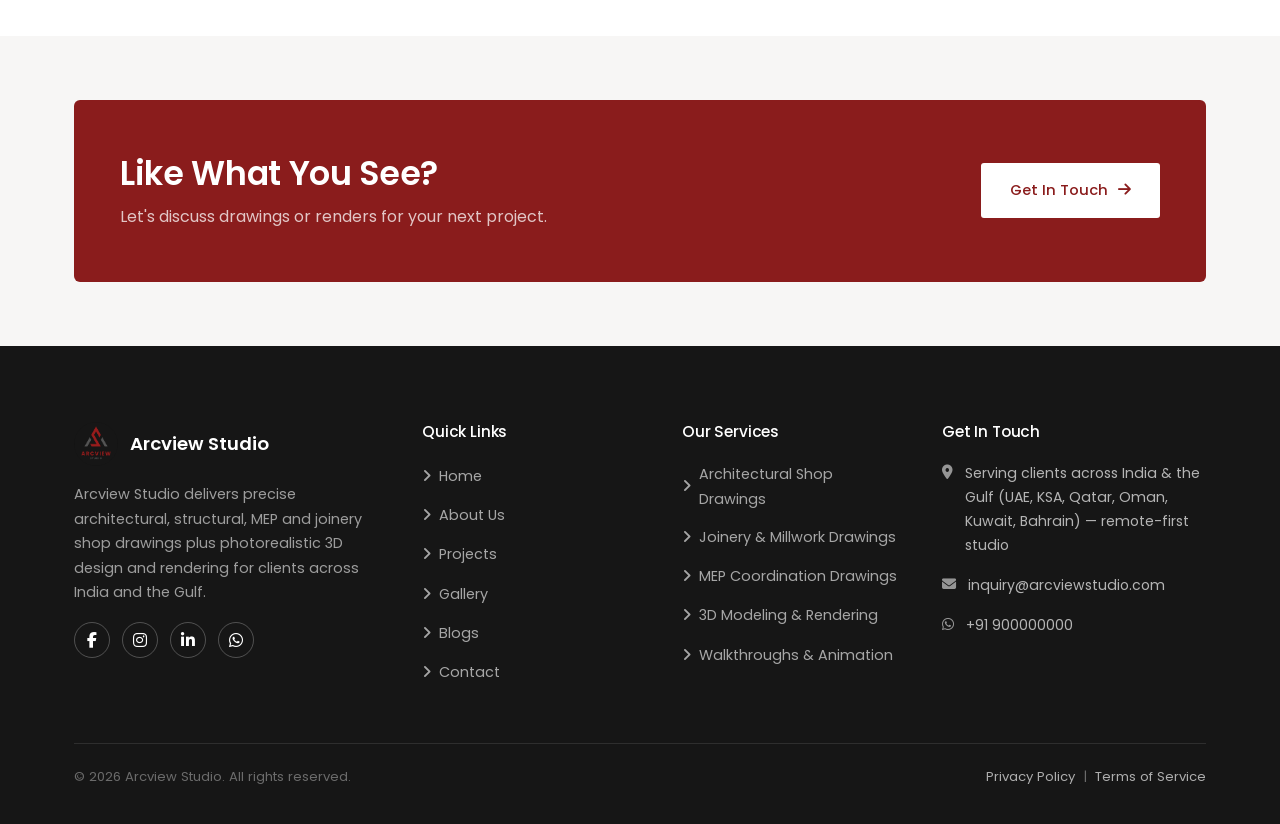
<file: gallery.html>
<!DOCTYPE html>
<html lang="en">
<head>
<meta charset="UTF-8">
<meta name="viewport" content="width=device-width, initial-scale=1.0">
<title>Gallery | Arcview Studio</title>
<meta name="description" content="Browse Arcview Studio's gallery of shop drawings, 3D renders and joinery detailing work.">
<link rel="preconnect" href="https://fonts.googleapis.com">
<link rel="preconnect" href="https://fonts.gstatic.com" crossorigin>
<link href="https://fonts.googleapis.com/css2?family=Poppins:wght@300;400;500;600;700;800&display=swap" rel="stylesheet">
<link rel="stylesheet" href="https://cdnjs.cloudflare.com/ajax/libs/font-awesome/6.5.2/css/all.min.css">
<link rel="stylesheet" href="style.css">
</head>
<body data-page="gallery">
<script src="header-footer.js"></script>

<section class="page-hero">
  <div class="container">
    <div class="breadcrumb"><a href="index.html">Home</a><i class="fa-solid fa-chevron-right" style="font-size:.65rem;"></i><span>Gallery</span></div>
    <h1>Gallery</h1>
  </div>
</section>

<section class="section">
  <div class="container">
    <div class="sec-head reveal">
      <span class="kicker"><span class="dim-line"><span class="dim-tick"></span></span>&nbsp;Visuals&nbsp;<span class="dim-line" style="flex-direction:row-reverse"><span class="dim-tick"></span></span></span>
      <h2>Drawing Sheets &amp; 3D Renders</h2>
      <p>A look at the type of drawing sheets, detailing and photoreal visuals our studio produces daily.</p>
    </div>

    <div class="filter-bar reveal" data-filter-group data-filter-target=".gal-item">
      <button class="filter-btn active" data-filter="all">All</button>
      <button class="filter-btn" data-filter="drawings">Shop Drawings</button>
      <button class="filter-btn" data-filter="joinery">Joinery</button>
      <button class="filter-btn" data-filter="mep">MEP</button>
      <button class="filter-btn" data-filter="render">3D Renders</button>
      <button class="filter-btn" data-filter="walkthrough">Walkthroughs</button>
    </div>

    <div class="grid grid-4">
      <div class="tile gal-item reveal" data-cat="drawings"><div class="art pal-1"><i class="fa-regular fa-file-lines"></i></div><div class="overlay"><span>Shop Drawing</span><h4>Floor Plan Set</h4></div></div>
      <div class="tile gal-item reveal" data-cat="render"><div class="art pal-4"><i class="fa-solid fa-cube"></i></div><div class="overlay"><span>3D Render</span><h4>Living Room Interior</h4></div></div>
      <div class="tile gal-item reveal" data-cat="joinery"><div class="art pal-2"><i class="fa-solid fa-couch"></i></div><div class="overlay"><span>Joinery</span><h4>Wardrobe Detail Sheet</h4></div></div>
      <div class="tile gal-item reveal" data-cat="mep"><div class="art pal-6"><i class="fa-solid fa-plug"></i></div><div class="overlay"><span>MEP</span><h4>Electrical Layout</h4></div></div>
      <div class="tile gal-item reveal" data-cat="render"><div class="art pal-3"><i class="fa-solid fa-couch"></i></div><div class="overlay"><span>3D Render</span><h4>Hotel Lobby Visual</h4></div></div>
      <div class="tile gal-item reveal" data-cat="drawings"><div class="art pal-5"><i class="fa-regular fa-file-lines"></i></div><div class="overlay"><span>Shop Drawing</span><h4>Elevation &amp; Section</h4></div></div>
      <div class="tile gal-item reveal" data-cat="walkthrough"><div class="art pal-1"><i class="fa-solid fa-person-walking-arrow-right"></i></div><div class="overlay"><span>Walkthrough</span><h4>Villa Fly-through Still</h4></div></div>
      <div class="tile gal-item reveal" data-cat="joinery"><div class="art pal-4"><i class="fa-solid fa-kitchen-set"></i></div><div class="overlay"><span>Joinery</span><h4>Kitchen Cabinet Detail</h4></div></div>
      <div class="tile gal-item reveal" data-cat="render"><div class="art pal-2"><i class="fa-solid fa-store"></i></div><div class="overlay"><span>3D Render</span><h4>Retail Showroom Exterior</h4></div></div>
      <div class="tile gal-item reveal" data-cat="mep"><div class="art pal-6"><i class="fa-solid fa-droplet"></i></div><div class="overlay"><span>MEP</span><h4>Plumbing Layout</h4></div></div>
      <div class="tile gal-item reveal" data-cat="drawings"><div class="art pal-3"><i class="fa-regular fa-file-lines"></i></div><div class="overlay"><span>Shop Drawing</span><h4>Steel GA Drawing</h4></div></div>
      <div class="tile gal-item reveal" data-cat="walkthrough"><div class="art pal-5"><i class="fa-solid fa-video"></i></div><div class="overlay"><span>Walkthrough</span><h4>Office Interior Animation Still</h4></div></div>
      <div class="tile gal-item reveal" data-cat="render"><div class="art pal-1"><i class="fa-solid fa-mug-saucer"></i></div><div class="overlay"><span>3D Render</span><h4>Café Interior Render</h4></div></div>
      <div class="tile gal-item reveal" data-cat="joinery"><div class="art pal-4"><i class="fa-solid fa-chair"></i></div><div class="overlay"><span>Joinery</span><h4>Reception Counter Detail</h4></div></div>
      <div class="tile gal-item reveal" data-cat="drawings"><div class="art pal-6"><i class="fa-regular fa-file-lines"></i></div><div class="overlay"><span>Shop Drawing</span><h4>Reflected Ceiling Plan</h4></div></div>
      <div class="tile gal-item reveal" data-cat="render"><div class="art pal-3"><i class="fa-solid fa-building"></i></div><div class="overlay"><span>3D Render</span><h4>Building Exterior Visual</h4></div></div>
    </div>
  </div>
</section>

<section class="section--tight section--surface">
  <div class="container">
    <div class="cta-banner reveal">
      <div>
        <h2>Like What You See?</h2>
        <p>Let's discuss drawings or renders for your next project.</p>
      </div>
      <div class="cta-actions">
        <a href="contact.html" class="btn btn-white">Get In Touch <i class="fa-solid fa-arrow-right"></i></a>
      </div>
    </div>
  </div>
</section>

<script>document.write(window.__SBCAD_FOOTER_HTML__);</script>
<script src="main.js"></script>
</body>
</html>
</file>
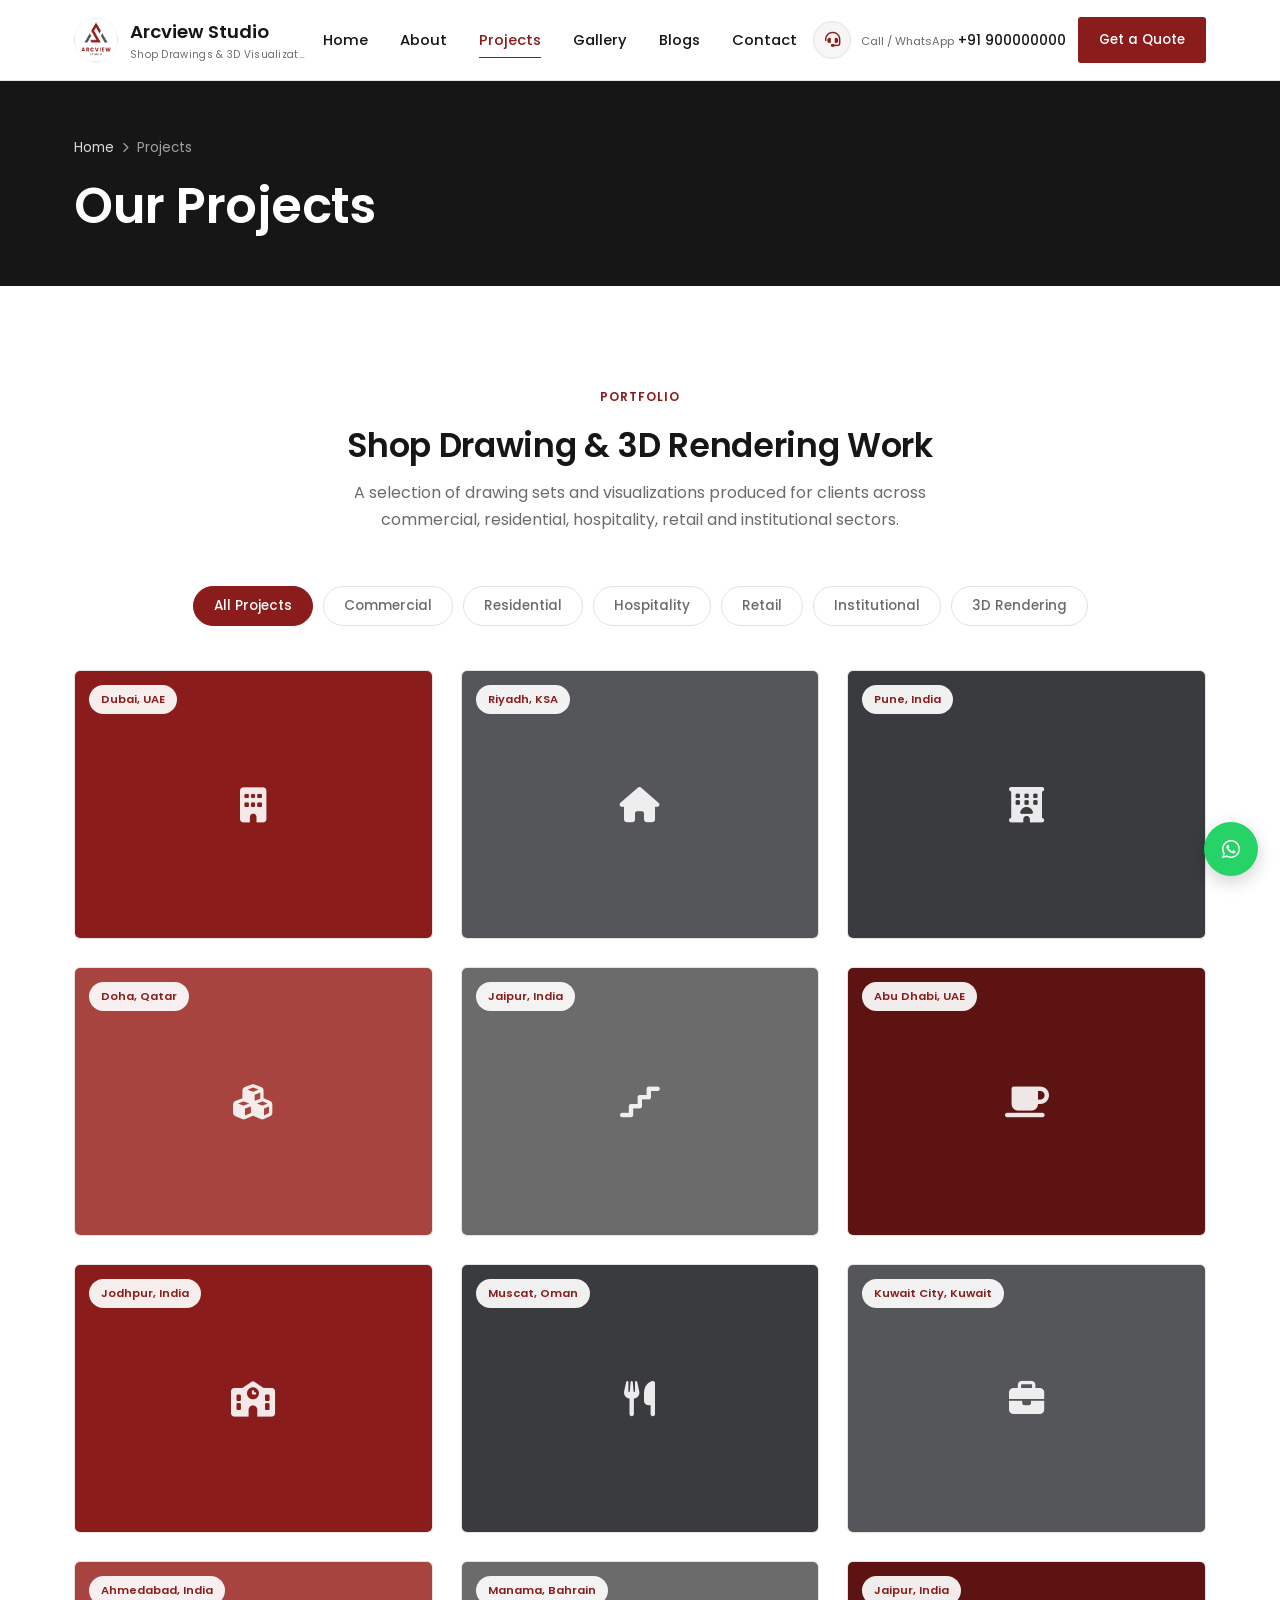
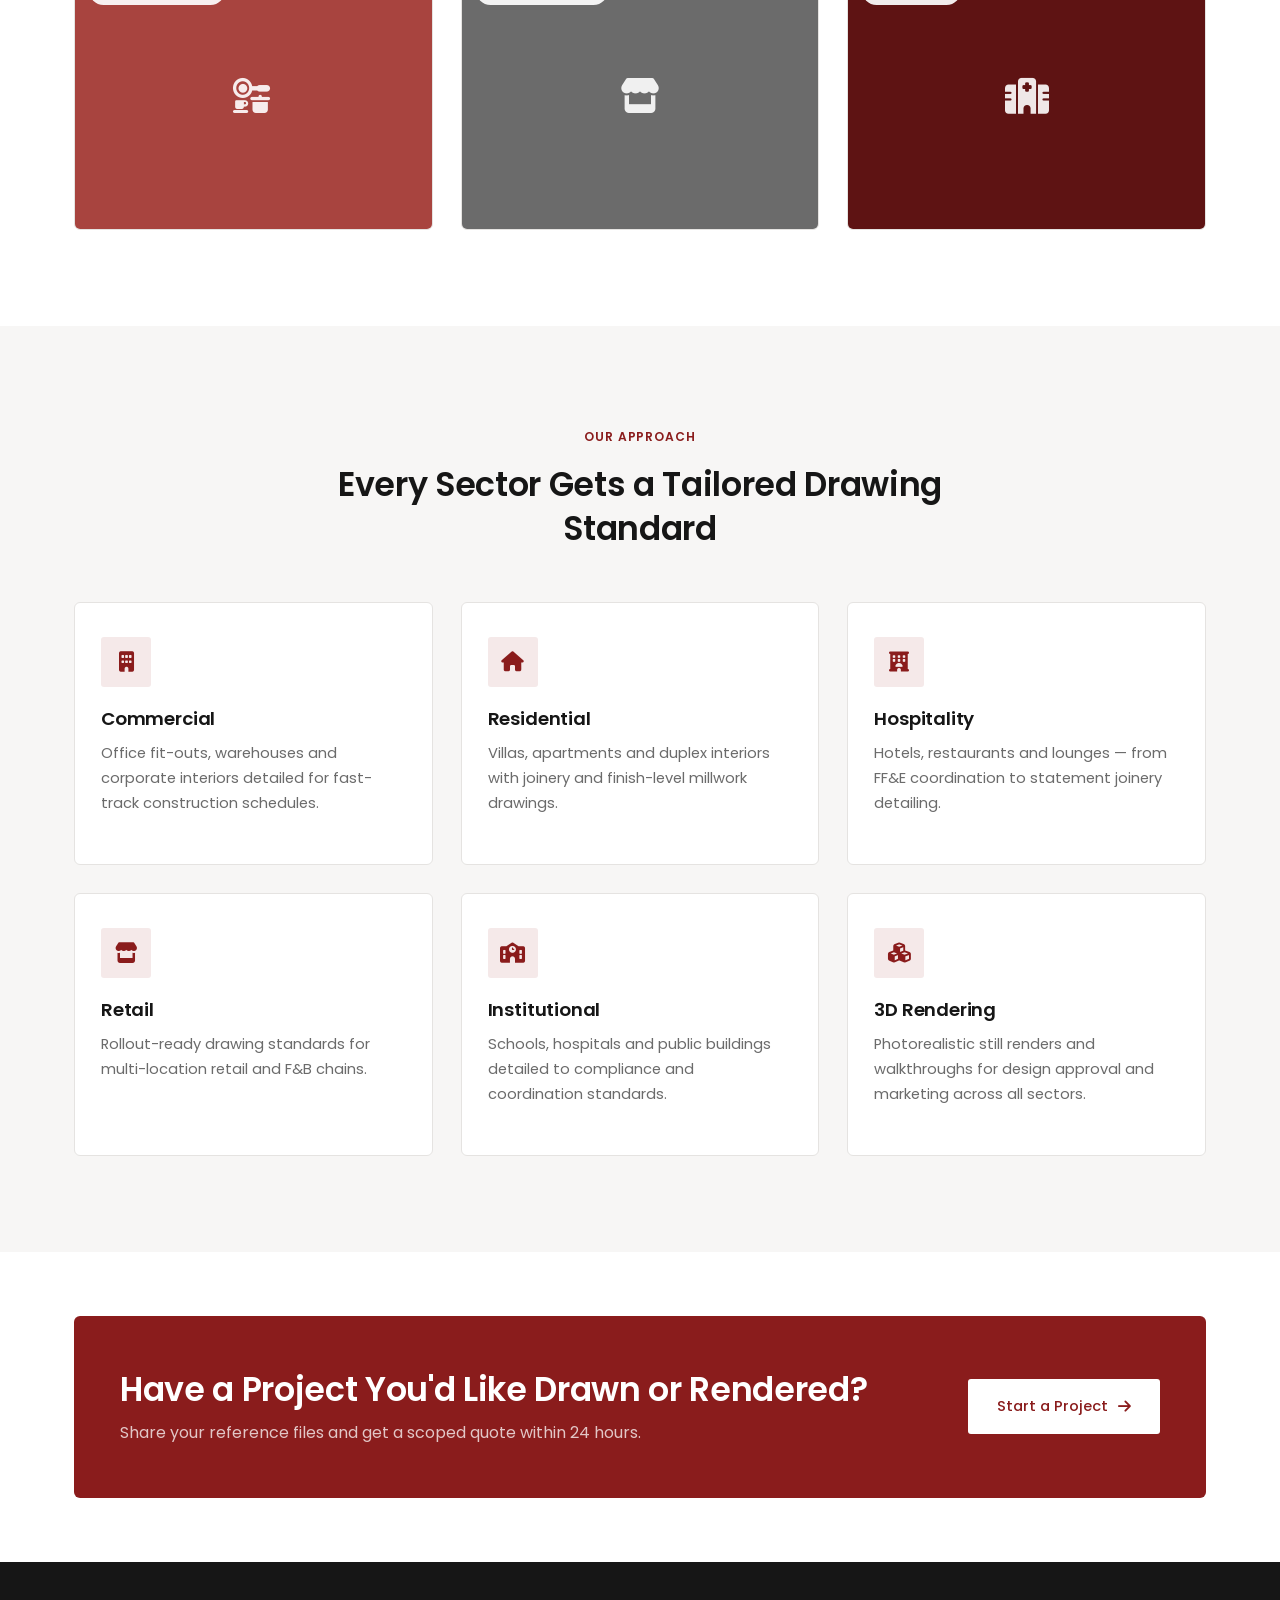
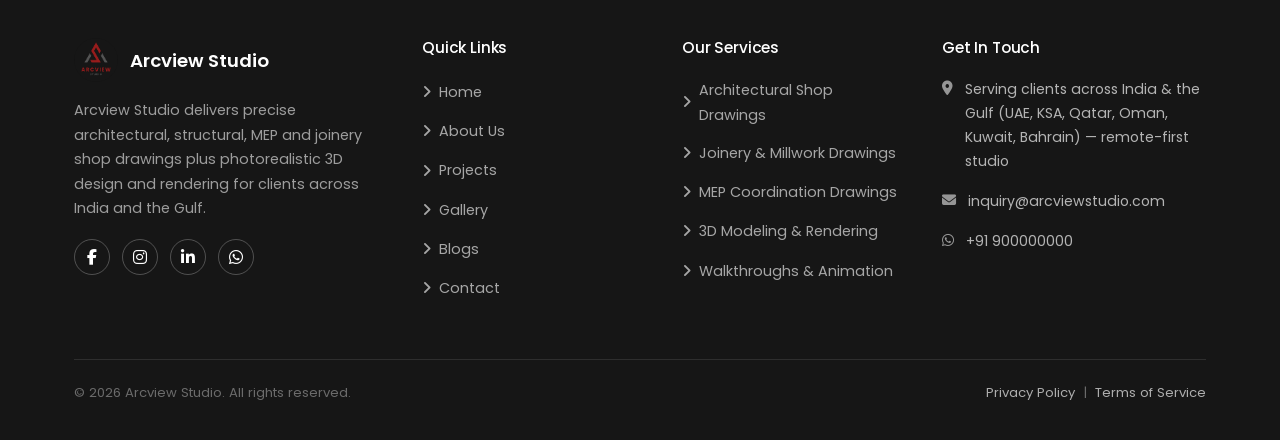
<file: projects.html>
<!DOCTYPE html>
<html lang="en">
<head>
<meta charset="UTF-8">
<meta name="viewport" content="width=device-width, initial-scale=1.0">
<title>Projects | Arcview Studio</title>
<meta name="description" content="Explore Arcview Studio's shop drawing and 3D rendering projects across commercial, residential, hospitality and retail sectors in India and the Gulf.">
<link rel="preconnect" href="https://fonts.googleapis.com">
<link rel="preconnect" href="https://fonts.gstatic.com" crossorigin>
<link href="https://fonts.googleapis.com/css2?family=Poppins:wght@300;400;500;600;700;800&display=swap" rel="stylesheet">
<link rel="stylesheet" href="https://cdnjs.cloudflare.com/ajax/libs/font-awesome/6.5.2/css/all.min.css">
<link rel="stylesheet" href="style.css">
</head>
<body data-page="projects">
<script src="header-footer.js"></script>

<section class="page-hero">
  <div class="container">
    <div class="breadcrumb"><a href="index.html">Home</a><i class="fa-solid fa-chevron-right" style="font-size:.65rem;"></i><span>Projects</span></div>
    <h1>Our Projects</h1>
  </div>
</section>

<section class="section">
  <div class="container">
    <div class="sec-head reveal">
      <span class="kicker"><span class="dim-line"><span class="dim-tick"></span></span>&nbsp;Portfolio&nbsp;<span class="dim-line" style="flex-direction:row-reverse"><span class="dim-tick"></span></span></span>
      <h2>Shop Drawing &amp; 3D Rendering Work</h2>
      <p>A selection of drawing sets and visualizations produced for clients across commercial, residential, hospitality, retail and institutional sectors.</p>
    </div>

    <div class="filter-bar reveal" data-filter-group data-filter-target=".proj-item">
      <button class="filter-btn active" data-filter="all">All Projects</button>
      <button class="filter-btn" data-filter="commercial">Commercial</button>
      <button class="filter-btn" data-filter="residential">Residential</button>
      <button class="filter-btn" data-filter="hospitality">Hospitality</button>
      <button class="filter-btn" data-filter="retail">Retail</button>
      <button class="filter-btn" data-filter="institutional">Institutional</button>
      <button class="filter-btn" data-filter="rendering">3D Rendering</button>
    </div>

    <div class="grid grid-3">
      <div class="tile proj-item reveal" data-cat="commercial"><div class="art pal-1"><i class="fa-solid fa-building"></i></div><div class="overlay"><span>Commercial · Shop Drawings</span><h4>Corporate HQ Fit-Out</h4></div><span class="tag">Dubai, UAE</span></div>
      <div class="tile proj-item reveal" data-cat="residential"><div class="art pal-2"><i class="fa-solid fa-house"></i></div><div class="overlay"><span>Residential · Joinery</span><h4>Luxury Villa Interiors</h4></div><span class="tag">Riyadh, KSA</span></div>
      <div class="tile proj-item reveal" data-cat="hospitality"><div class="art pal-3"><i class="fa-solid fa-hotel"></i></div><div class="overlay"><span>Hospitality · Shop Drawings</span><h4>Boutique Hotel Interiors</h4></div><span class="tag">Pune, India</span></div>
      <div class="tile proj-item reveal" data-cat="rendering"><div class="art pal-4"><i class="fa-solid fa-cubes"></i></div><div class="overlay"><span>Retail · 3D Rendering</span><h4>Retail Showroom Render</h4></div><span class="tag">Doha, Qatar</span></div>
      <div class="tile proj-item reveal" data-cat="residential"><div class="art pal-5"><i class="fa-solid fa-stairs"></i></div><div class="overlay"><span>Residential · Structural</span><h4>Duplex Staircase Detailing</h4></div><span class="tag">Jaipur, India</span></div>
      <div class="tile proj-item reveal" data-cat="commercial retail"><div class="art pal-6"><i class="fa-solid fa-mug-saucer"></i></div><div class="overlay"><span>Retail · Shop Drawings</span><h4>Café Chain Rollout Drawings</h4></div><span class="tag">Abu Dhabi, UAE</span></div>
      <div class="tile proj-item reveal" data-cat="institutional"><div class="art pal-1"><i class="fa-solid fa-school"></i></div><div class="overlay"><span>Institutional · MEP</span><h4>School Campus MEP Coordination</h4></div><span class="tag">Jodhpur, India</span></div>
      <div class="tile proj-item reveal" data-cat="hospitality rendering"><div class="art pal-3"><i class="fa-solid fa-utensils"></i></div><div class="overlay"><span>Hospitality · 3D Rendering</span><h4>Rooftop Restaurant Render</h4></div><span class="tag">Muscat, Oman</span></div>
      <div class="tile proj-item reveal" data-cat="commercial"><div class="art pal-2"><i class="fa-solid fa-briefcase"></i></div><div class="overlay"><span>Commercial · Steel Detailing</span><h4>Warehouse Steel GA Drawings</h4></div><span class="tag">Kuwait City, Kuwait</span></div>
      <div class="tile proj-item reveal" data-cat="residential"><div class="art pal-4"><i class="fa-solid fa-kitchen-set"></i></div><div class="overlay"><span>Residential · Joinery</span><h4>Modular Kitchen Drawing Set</h4></div><span class="tag">Ahmedabad, India</span></div>
      <div class="tile proj-item reveal" data-cat="retail rendering"><div class="art pal-5"><i class="fa-solid fa-store"></i></div><div class="overlay"><span>Retail · 3D Rendering</span><h4>Flagship Store Walkthrough</h4></div><span class="tag">Manama, Bahrain</span></div>
      <div class="tile proj-item reveal" data-cat="institutional"><div class="art pal-6"><i class="fa-solid fa-hospital"></i></div><div class="overlay"><span>Institutional · MEP</span><h4>Healthcare Facility Drawings</h4></div><span class="tag">Jaipur, India</span></div>
    </div>
  </div>
</section>

<!-- ================= APPROACH ================= -->
<section class="section section--surface">
  <div class="container">
    <div class="sec-head reveal">
      <span class="kicker"><span class="dim-line"><span class="dim-tick"></span></span>&nbsp;Our Approach&nbsp;<span class="dim-line" style="flex-direction:row-reverse"><span class="dim-tick"></span></span></span>
      <h2>Every Sector Gets a Tailored Drawing Standard</h2>
    </div>
    <div class="grid grid-3">
      <div class="blue-card reveal">
        <div class="ic"><i class="fa-solid fa-building"></i></div>
        <h3>Commercial</h3>
        <p>Office fit-outs, warehouses and corporate interiors detailed for fast-track construction schedules.</p>
      </div>
      <div class="blue-card reveal reveal-delay-1">
        <div class="ic"><i class="fa-solid fa-house"></i></div>
        <h3>Residential</h3>
        <p>Villas, apartments and duplex interiors with joinery and finish-level millwork drawings.</p>
      </div>
      <div class="blue-card reveal reveal-delay-2">
        <div class="ic"><i class="fa-solid fa-hotel"></i></div>
        <h3>Hospitality</h3>
        <p>Hotels, restaurants and lounges — from FF&amp;E coordination to statement joinery detailing.</p>
      </div>
      <div class="blue-card reveal">
        <div class="ic"><i class="fa-solid fa-store"></i></div>
        <h3>Retail</h3>
        <p>Rollout-ready drawing standards for multi-location retail and F&amp;B chains.</p>
      </div>
      <div class="blue-card reveal reveal-delay-1">
        <div class="ic"><i class="fa-solid fa-school"></i></div>
        <h3>Institutional</h3>
        <p>Schools, hospitals and public buildings detailed to compliance and coordination standards.</p>
      </div>
      <div class="blue-card reveal reveal-delay-2">
        <div class="ic"><i class="fa-solid fa-cubes"></i></div>
        <h3>3D Rendering</h3>
        <p>Photorealistic still renders and walkthroughs for design approval and marketing across all sectors.</p>
      </div>
    </div>
  </div>
</section>

<section class="section--tight">
  <div class="container">
    <div class="cta-banner reveal">
      <div>
        <h2>Have a Project You'd Like Drawn or Rendered?</h2>
        <p>Share your reference files and get a scoped quote within 24 hours.</p>
      </div>
      <div class="cta-actions">
        <a href="contact.html" class="btn btn-white">Start a Project <i class="fa-solid fa-arrow-right"></i></a>
      </div>
    </div>
  </div>
</section>

<script>document.write(window.__SBCAD_FOOTER_HTML__);</script>
<script src="main.js"></script>
</body>
</html>
</file>
<file: style.css>
/* =========================================================
   ARCVIEW STUDIO — MAIN STYLESHEET
   Font: Poppins | Background: White | Text: Near-black
   Theme: Minimal — restrained palette drawn from the brand mark
   Palette: Maroon #8A1C1C · Charcoal #54565A · White · Black text
========================================================= */

:root{
  --bg:#ffffff;
  --surface:#f7f6f5;
  --surface-2:#efeeec;
  --text:#161616;
  --text-muted:#6b6b6b;
  --line:#e5e3e1;
  --primary:#8a1c1c;
  --primary-dark:#5e1313;
  --primary-light:#f5e9e9;
  --accent:#54565a;
  --accent-dark:#3a3b3e;
  --white:#ffffff;
  --radius-sm:3px;
  --radius-md:6px;
  --radius-lg:10px;
  --shadow-sm:0 1px 4px rgba(0,0,0,0.05);
  --shadow-md:0 10px 28px rgba(0,0,0,0.09);
  --container:1180px;
  --header-h:80px;
  --transition:0.28s ease;
}

*,*::before,*::after{ box-sizing:border-box; }
html{ scroll-behavior:smooth; }
body{
  margin:0;
  font-family:'Poppins',sans-serif;
  background:var(--bg);
  color:var(--text);
  font-weight:400;
  line-height:1.7;
  font-size:16px;
  -webkit-font-smoothing:antialiased;
  overflow-x:hidden;
}
img{ max-width:100%; display:block; }
a{ text-decoration:none; color:inherit; }
ul{ list-style:none; margin:0; padding:0; }
button{ font-family:inherit; cursor:pointer; }
input,textarea,select{ font-family:inherit; }

h1,h2,h3,h4,h5{
  margin:0 0 .6em;
  font-weight:600;
  line-height:1.3;
  color:var(--text);
  letter-spacing:-0.01em;
}
h1{ font-size:clamp(2rem,4vw,3.1rem); font-weight:600; }
h2{ font-size:clamp(1.6rem,2.6vw,2.2rem); font-weight:600; }
h3{ font-size:1.15rem; font-weight:600; }
p{ margin:0 0 1em; color:var(--text-muted); }

.container{
  width:100%;
  max-width:var(--container);
  margin:0 auto;
  padding:0 24px;
}
.section{ padding:96px 0; }
.section--tight{ padding:64px 0; }
.section--surface{ background:var(--surface); }
.section--primary{ background:var(--primary); color:var(--white); }
.section--primary p{ color:rgba(255,255,255,0.75); }
.section--primary h2{ color:var(--white); }

/* Focus visibility for accessibility */
a:focus-visible, button:focus-visible, input:focus-visible, textarea:focus-visible{
  outline:2px solid var(--primary);
  outline-offset:3px;
}

@media (prefers-reduced-motion: reduce){
  *{ animation-duration:0.001ms !important; animation-iteration-count:1 !important; transition-duration:0.001ms !important; scroll-behavior:auto !important; }
}

/* ============ SECTION HEADER ============ */
.sec-head{ max-width:640px; margin:0 auto 52px; text-align:center; }
.sec-head.left{ margin:0 0 44px; text-align:left; }
.sec-head .kicker{
  display:inline-flex; align-items:center; gap:10px;
  font-size:.76rem; font-weight:600; letter-spacing:.08em; text-transform:uppercase;
  color:var(--primary); margin-bottom:16px;
}
.dim-line{ display:none; } /* decorative tick motif removed for a minimal look */
.dim-tick{ display:none; }

.sec-head h2{ margin-bottom:12px; }
.sec-head p{ font-size:1rem; }

/* ============ BUTTONS ============ */
.btn{
  display:inline-flex; align-items:center; justify-content:center; gap:10px;
  padding:14px 28px;
  border-radius:var(--radius-sm);
  font-weight:500; font-size:.92rem;
  border:1px solid transparent;
  transition:background var(--transition), color var(--transition), border-color var(--transition), opacity var(--transition);
  white-space:nowrap;
}
.btn-primary{ background:var(--primary); color:var(--white); }
.btn-primary:hover{ background:var(--primary-dark); }
.btn-outline{ background:transparent; border-color:var(--text); color:var(--text); }
.btn-outline:hover{ background:var(--text); color:var(--white); }
.btn-white{ background:var(--white); color:var(--primary); }
.btn-white:hover{ opacity:.85; }
.btn-sm{ padding:10px 20px; font-size:.85rem; }
.btn-block{ width:100%; }

/* ============ HEADER ============ */
/* topbar removed — nav is the first element on the page */

.site-header{
  position:sticky; top:0; z-index:1000;
  background:var(--white);
  border-bottom:1px solid var(--line);
  transition:box-shadow var(--transition);
}
.site-header.scrolled{ box-shadow:0 4px 16px rgba(0,0,0,0.05); }
.header-inner{ display:flex; align-items:center; justify-content:space-between; min-height:var(--header-h); gap:16px; }
.brand{ display:flex; align-items:center; gap:12px; font-weight:600; font-size:1.15rem; color:var(--text); min-width:0; flex-shrink:1; }
.brand .mark{
  width:44px; height:44px; border-radius:50%;
  object-fit:cover; flex-shrink:0;
}
.brand-text{ min-width:0; overflow:hidden; }
.brand-name{ display:block; white-space:nowrap; overflow:hidden; text-overflow:ellipsis; }
.brand span small{ display:block; font-size:.62rem; font-weight:400; letter-spacing:.03em; color:var(--text-muted); white-space:nowrap; overflow:hidden; text-overflow:ellipsis; }

.main-nav{ display:flex; align-items:center; gap:36px; }
.main-nav ul{ display:flex; gap:32px; }
.main-nav a{
  position:relative; font-weight:500; font-size:.92rem; color:var(--text);
  padding:8px 0; transition:color var(--transition);
}
.main-nav a::after{
  content:""; position:absolute; left:0; bottom:0; height:1px; width:0;
  background:var(--primary); transition:width var(--transition);
}
.main-nav a:hover, .main-nav a.active{ color:var(--primary); }
.main-nav a:hover::after, .main-nav a.active::after{ width:100%; }

.header-cta{ display:flex; align-items:center; gap:12px; flex-shrink:0; }
.header-cta .call-badge{ display:flex; align-items:center; gap:10px; }
.header-cta .call-badge i{
  width:38px; height:38px; border-radius:50%;
  background:var(--surface); color:var(--primary); border:1px solid var(--line);
  display:flex; align-items:center; justify-content:center; font-size:.95rem;
}
.header-cta .call-badge .lbl{ font-size:.7rem; color:var(--text-muted); line-height:1.2; }
.header-cta .call-badge .val{ font-size:.86rem; font-weight:500; color:var(--text); }
.quote-ic{ display:none; }

@media (max-width: 767px){
  .brand span small{ display:none; }
  #quoteBtn{ padding:11px; }
  #quoteBtn .btn-txt{ display:none; }
  #quoteBtn .quote-ic{ display:inline-flex; font-size:1rem; }
}

.hamburger{ display:none; flex-direction:column; gap:5px; width:28px; background:none; border:none; padding:6px; }
.hamburger span{ height:1.5px; width:100%; background:var(--text); border-radius:2px; transition:var(--transition); }
.hamburger.active span:nth-child(1){ transform:translateY(6.5px) rotate(45deg); }
.hamburger.active span:nth-child(2){ opacity:0; }
.hamburger.active span:nth-child(3){ transform:translateY(-6.5px) rotate(-45deg); }

/* ============ MOBILE NAV ============ */
@media (max-width: 991px){
  .main-nav{
    position:fixed;
    top:var(--header-h); left:0; right:0; bottom:0;
    width:100%;
    height:calc(100vh - var(--header-h));
    height:calc(100dvh - var(--header-h));
    margin:0;
    background:var(--white);
    display:flex; flex-direction:column; align-items:flex-start;
    padding:34px 28px 34px; gap:24px;
    transform:translateX(100%); transition:transform var(--transition);
    overflow-y:auto;
    z-index:1500;
    box-shadow:-6px 0 24px rgba(0,0,0,0.08);
  }
  .main-nav.open{ transform:translateX(0); }
  .main-nav ul{ flex-direction:column; gap:22px; width:100%; }
  .main-nav a{ font-size:1.08rem; display:block; }
  .header-cta .call-badge{ display:none; }
  .hamburger{ display:flex; }
}


/* ============ HERO ============ */
.hero{ position:relative; overflow:hidden; padding:80px 0 92px; background:var(--white); }
.hero-grid{ display:grid; grid-template-columns:1.05fr .95fr; gap:60px; align-items:center; }
.hero .kicker{
  display:inline-flex; align-items:center; gap:8px;
  color:var(--primary); font-size:.78rem; font-weight:600; letter-spacing:.08em; text-transform:uppercase;
  margin-bottom:20px;
}
.hero h1{ margin-bottom:20px; }
.hero h1 em{ font-style:normal; color:var(--primary); }
.hero p.lead{ font-size:1.05rem; max-width:500px; margin-bottom:32px; }
.hero-actions{ display:flex; gap:16px; flex-wrap:wrap; }
.hero-stats{ display:flex; gap:36px; margin-top:46px; flex-wrap:wrap; }
.hero-stats .stat{ border-left:1px solid var(--line); padding-left:16px; }
.hero-stats .stat b{ display:block; font-size:1.5rem; color:var(--text); font-weight:600; }
.hero-stats .stat span{ font-size:.8rem; color:var(--text-muted); }

/* Minimal hero visual — the brand mark itself */
.hero-art{ position:relative; display:flex; align-items:center; justify-content:center; }
.logo-frame{
  position:relative; width:100%; max-width:360px; aspect-ratio:1/1;
  border-radius:50%; border:1px solid var(--line); background:var(--surface);
  display:flex; align-items:center; justify-content:center; padding:14%;
  animation:fadeIn .9s ease both;
}
.logo-frame img{ width:100%; }

@keyframes fadeIn{ from{opacity:0; transform:scale(.96);} to{opacity:1; transform:scale(1);} }

/* ============ SCROLL REVEAL ============ */
.reveal{ opacity:0; transform:translateY(22px); transition:opacity .6s ease, transform .6s ease; }
.reveal.in-view{ opacity:1; transform:translateY(0); }
.reveal-delay-1.in-view{ transition-delay:.1s; }
.reveal-delay-2.in-view{ transition-delay:.2s; }
.reveal-delay-3.in-view{ transition-delay:.3s; }
.reveal-delay-4.in-view{ transition-delay:.4s; }

/* ============ MARQUEE (markets strip) ============ */
.marquee-wrap{ overflow:hidden; border-top:1px solid var(--line); border-bottom:1px solid var(--line); background:var(--surface); padding:20px 0; }
.marquee{ display:flex; gap:56px; width:max-content; animation:marquee 30s linear infinite; }
.marquee span{ display:flex; align-items:center; gap:9px; font-weight:500; color:var(--text-muted); font-size:.9rem; white-space:nowrap; }
.marquee span i{ color:var(--primary); font-size:.8rem; }
@keyframes marquee{ from{ transform:translateX(0);} to{ transform:translateX(-50%);} }

/* ============ CARDS ============ */
.grid{ display:grid; gap:28px; }
.grid-2{ grid-template-columns:repeat(2,1fr); }
.grid-3{ grid-template-columns:repeat(3,1fr); }
.grid-4{ grid-template-columns:repeat(4,1fr); }
.blog-grid{ display:grid; grid-template-columns:2fr 1fr; gap:50px; align-items:flex-start; }

.blue-card{
  position:relative; background:var(--white); border:1px solid var(--line);
  border-radius:var(--radius-md); padding:34px 26px;
  transition:border-color var(--transition), box-shadow var(--transition);
}
.blue-card:hover{ border-color:var(--primary); box-shadow:var(--shadow-sm); }
.blue-card .ic{
  width:50px; height:50px; border-radius:var(--radius-sm);
  background:var(--primary-light); color:var(--primary);
  display:flex; align-items:center; justify-content:center; font-size:1.25rem; margin-bottom:20px;
  transition:background var(--transition), color var(--transition);
}
.blue-card:hover .ic{ background:var(--primary); color:var(--white); }
.blue-card h3{ margin-bottom:10px; }
.blue-card p{ margin-bottom:14px; font-size:.92rem; }
.blue-card .more{ font-weight:500; font-size:.84rem; color:var(--primary); display:inline-flex; align-items:center; gap:7px; }
.blue-card .more i{ transition:transform var(--transition); font-size:.78rem; }
.blue-card:hover .more i{ transform:translateX(4px); }

/* ============ PROCESS STEPS ============ */
.process{ display:grid; grid-template-columns:repeat(4,1fr); gap:26px; position:relative; }
.process::before{ content:""; position:absolute; top:25px; left:8%; right:8%; height:1px; background:var(--line); }
.process-step{ position:relative; text-align:center; }
.process-step .num{
  width:52px; height:52px; margin:0 auto 20px; border-radius:50%;
  background:var(--white); border:1px solid var(--primary); color:var(--primary);
  display:flex; align-items:center; justify-content:center; font-weight:600; position:relative; z-index:1;
  transition:var(--transition); font-size:.9rem;
}
.process-step:hover .num{ background:var(--primary); color:var(--white); }
.process-step h3{ font-size:1.02rem; }
.process-step p{ font-size:.88rem; }

/* ============ COUNTER STATS BAND ============ */
.stat-band{ display:grid; grid-template-columns:repeat(4,1fr); gap:20px; text-align:center; }
.stat-band .stat b{ display:block; font-size:2.2rem; font-weight:600; color:var(--white); }
.stat-band .stat span{ font-size:.85rem; color:rgba(255,255,255,0.72); }

/* ============ FILTER TABS ============ */
.filter-bar{ display:flex; flex-wrap:wrap; gap:10px; justify-content:center; margin-bottom:44px; }
.filter-btn{
  padding:9px 20px; border-radius:30px; border:1px solid var(--line);
  background:var(--white); font-weight:500; font-size:.85rem; color:var(--text-muted);
  transition:var(--transition);
}
.filter-btn:hover{ border-color:var(--primary); color:var(--primary); }
.filter-btn.active{ background:var(--primary); border-color:var(--primary); color:var(--white); }

/* ============ PROJECT / GALLERY TILE — flat, minimal, no photography ============ */
.tile{
  position:relative; border-radius:var(--radius-md); overflow:hidden;
  aspect-ratio:4/3; cursor:pointer; border:1px solid var(--line);
  transition:box-shadow var(--transition);
}
.tile:hover{ box-shadow:var(--shadow-sm); }
.tile .art{ position:absolute; inset:0; display:flex; align-items:center; justify-content:center; }
.tile .art i{ font-size:2.2rem; color:rgba(255,255,255,0.9); }
.tile .overlay{
  position:absolute; inset:0; background:linear-gradient(0deg, rgba(0,0,0,0.78) 0%, rgba(0,0,0,0) 55%);
  display:flex; flex-direction:column; justify-content:flex-end; padding:20px;
  opacity:0; transition:opacity var(--transition);
}
.tile:hover .overlay{ opacity:1; }
.tile .overlay h4{ color:var(--white); margin-bottom:4px; font-size:.98rem; }
.tile .overlay span{ color:rgba(255,255,255,0.72); font-size:.76rem; }
.tile .tag{
  position:absolute; top:14px; left:14px; background:rgba(255,255,255,0.92); color:var(--primary);
  font-size:.7rem; font-weight:600; padding:5px 12px; border-radius:20px;
}

/* Restrained flat palette for tiles — maroon + charcoal + neutrals, no gradients */
.pal-1{ background:#8a1c1c; }
.pal-2{ background:#54565a; }
.pal-3{ background:#3a3b3e; }
.pal-4{ background:#a8443f; }
.pal-5{ background:#6b6b6b; }
.pal-6{ background:#5e1313; }

/* ============ TESTIMONIALS ============ */
.testi-track{ display:flex; gap:24px; overflow-x:auto; scroll-snap-type:x mandatory; padding-bottom:10px; }
.testi-track::-webkit-scrollbar{ height:5px; }
.testi-track::-webkit-scrollbar-thumb{ background:var(--line); border-radius:10px; }
.testi-card{
  scroll-snap-align:start; min-width:320px; max-width:320px;
  background:var(--surface); border-left:2px solid var(--primary);
  padding:28px; position:relative;
}
.testi-card .stars{ color:var(--primary); margin-bottom:14px; font-size:.8rem; }
.testi-card p{ font-style:normal; font-size:.92rem; margin-bottom:20px; }
.testi-who{ display:flex; align-items:center; gap:12px; }
.testi-who .av{
  width:40px; height:40px; border-radius:50%; background:var(--white); color:var(--primary); border:1px solid var(--line);
  display:flex; align-items:center; justify-content:center; font-weight:600; font-size:.9rem;
}
.testi-who b{ display:block; font-size:.88rem; }
.testi-who span{ font-size:.76rem; color:var(--text-muted); }

/* ============ CTA BANNER ============ */
.cta-banner{
  background:var(--primary); border-radius:var(--radius-md); padding:52px 46px;
  display:flex; align-items:center; justify-content:space-between; gap:30px; flex-wrap:wrap;
  color:var(--white);
}
.cta-banner h2{ color:var(--white); margin-bottom:8px; }
.cta-banner p{ color:rgba(255,255,255,0.75); margin-bottom:0; }
.cta-actions{ display:flex; gap:14px; flex-wrap:wrap; }

/* ============ FOOTER ============ */
.site-footer{ background:var(--text); color:rgba(255,255,255,0.68); padding-top:76px; }
.footer-grid{ display:grid; grid-template-columns:1.4fr 1fr 1fr 1.2fr; gap:40px; padding-bottom:46px; border-bottom:1px solid rgba(255,255,255,0.1); }
.footer-brand .brand{ color:var(--white); margin-bottom:16px; }
.footer-brand .brand .mark{ border-color:rgba(255,255,255,0.25); }
.footer-brand p{ color:rgba(255,255,255,0.58); font-size:.9rem; }
.footer-social{ display:flex; gap:12px; margin-top:18px; }
.footer-social a{
  width:36px; height:36px; border-radius:50%; border:1px solid rgba(255,255,255,0.25);
  display:flex; align-items:center; justify-content:center; color:var(--white);
  transition:var(--transition);
}
.footer-social a:hover{ background:var(--primary); border-color:var(--primary); }
.site-footer h4{ color:var(--white); font-size:.96rem; margin-bottom:20px; font-weight:500; }
.footer-links li{ margin-bottom:12px; }
.footer-links a{ color:rgba(255,255,255,0.62); font-size:.9rem; transition:color var(--transition); display:inline-flex; align-items:center; gap:8px; }
.footer-links a:hover{ color:var(--white); }
.footer-contact li{ display:flex; align-items:flex-start; gap:12px; margin-bottom:16px; font-size:.88rem; }
.footer-contact i{ color:rgba(255,255,255,0.55); margin-top:3px; }
.footer-bottom{ display:flex; justify-content:space-between; align-items:center; padding:22px 0; flex-wrap:wrap; gap:10px; font-size:.82rem; }
.footer-bottom a{ color:rgba(255,255,255,0.65); }
.footer-bottom a:hover{ color:var(--white); }

/* Floating action buttons */
.fab-stack{ position:fixed; right:22px; bottom:24px; z-index:1200; display:flex; flex-direction:column; gap:12px; align-items:flex-end; }
.fab{
  width:54px; height:54px; border-radius:50%; display:flex; align-items:center; justify-content:center;
  color:var(--white); font-size:1.3rem; box-shadow:0 6px 18px rgba(0,0,0,0.18); border:none;
  transition:transform var(--transition);
}
.fab:hover{ transform:translateY(-3px); }
.fab-whatsapp{ background:#25D366; }
.fab-top{
  width:42px; height:42px; background:var(--text); font-size:.95rem;
  opacity:0; pointer-events:none; transform:translateY(10px);
  transition:opacity var(--transition), transform var(--transition);
}
.fab-top.show{ opacity:1; pointer-events:auto; transform:translateY(0); }

/* ============ PAGE HERO (inner pages) ============ */
.page-hero{ background:var(--text); color:var(--white); padding:56px 0 48px; }
.breadcrumb{ display:flex; gap:8px; align-items:center; font-size:.84rem; color:rgba(255,255,255,0.6); margin-bottom:14px; }
.breadcrumb a{ color:rgba(255,255,255,0.85); }
.breadcrumb a:hover{ color:var(--white); }
.page-hero h1{ color:var(--white); margin-bottom:0; }

/* ============ ABOUT PAGE ============ */
.about-media{
  position:relative; border-radius:var(--radius-lg); overflow:hidden; aspect-ratio:4/3.4;
  background:var(--primary);
  display:flex; align-items:center; justify-content:center;
}
.about-media svg{ width:62%; }
.about-badge{
  position:absolute; bottom:-22px; left:-22px; background:var(--white); border-radius:var(--radius-md);
  box-shadow:var(--shadow-md); padding:16px 20px; display:flex; align-items:center; gap:14px; border:1px solid var(--line);
}
.about-badge b{ display:block; font-size:1.4rem; color:var(--primary); }
.about-badge span{ font-size:.76rem; color:var(--text-muted); }
.two-col{ display:grid; grid-template-columns:1fr 1fr; gap:60px; align-items:center; }
.checklist li{ display:flex; gap:12px; align-items:flex-start; margin-bottom:14px; font-size:.94rem; color:var(--text); }
.checklist i{ color:var(--primary); margin-top:3px; }
.value-card{ text-align:left; }
.timeline{ position:relative; margin-left:12px; padding-left:34px; border-left:1px solid var(--line); }
.timeline-item{ position:relative; padding-bottom:38px; }
.timeline-item:last-child{ padding-bottom:0; }
.timeline-item::before{
  content:""; position:absolute; left:-41px; top:0; width:14px; height:14px; border-radius:50%;
  background:var(--white); border:2px solid var(--primary);
}
.timeline-item b{ display:block; color:var(--primary); margin-bottom:4px; }
.team-card{ text-align:center; }
.team-photo{
  width:104px; height:104px; border-radius:50%; margin:0 auto 18px;
  background:var(--surface);
  display:flex; align-items:center; justify-content:center; font-size:1.4rem; color:var(--primary); font-weight:600;
  border:1px solid var(--line);
}
.team-card b{ display:block; margin-bottom:2px; }
.team-card span{ font-size:.8rem; color:var(--accent); font-weight:500; }

/* ============ SOFTWARE / TOOLS STRIP ============ */
.tool-chip{
  display:flex; align-items:center; gap:10px; background:var(--white); border:1px solid var(--line);
  border-radius:30px; padding:9px 18px; font-size:.86rem; font-weight:500;
}
.tool-chip i{ color:var(--primary); }
.tool-wrap{ display:flex; flex-wrap:wrap; gap:12px; justify-content:center; }

/* ============ BLOG ============ */
.blog-card{ background:var(--white); border:1px solid var(--line); border-radius:var(--radius-md); overflow:hidden; transition:var(--transition); }
.blog-card:hover{ border-color:var(--primary); }
.blog-thumb{ aspect-ratio:16/10; display:flex; align-items:center; justify-content:center; position:relative; }
.blog-thumb i{ font-size:2rem; color:rgba(255,255,255,0.9); }
.blog-cat{ position:absolute; top:14px; left:14px; background:rgba(255,255,255,0.92); color:var(--primary); font-size:.7rem; font-weight:600; padding:5px 12px; border-radius:20px; }
.blog-body{ padding:24px; }
.blog-meta{ display:flex; gap:16px; font-size:.76rem; color:var(--text-muted); margin-bottom:12px; }
.blog-meta span{ display:flex; align-items:center; gap:6px; }
.blog-body h3{ margin-bottom:10px; font-size:1.04rem; }
.blog-body p{ font-size:.88rem; }
.read-more{ font-weight:500; font-size:.84rem; color:var(--primary); display:inline-flex; gap:7px; align-items:center; }
.read-more i{ transition:transform var(--transition); font-size:.78rem; }
.blog-card:hover .read-more i{ transform:translateX(4px); }

.sidebar-box{ background:var(--white); border:1px solid var(--line); border-radius:var(--radius-md); padding:24px; margin-bottom:24px; }
.sidebar-box h4{ margin-bottom:18px; font-size:.98rem; }
.sidebar-cat li{ display:flex; justify-content:space-between; padding:10px 0; border-bottom:1px solid var(--line); font-size:.88rem; }
.sidebar-cat li:last-child{ border-bottom:none; }
.sidebar-cat a{ color:var(--text); transition:color var(--transition); }
.sidebar-cat a:hover{ color:var(--primary); }
.sidebar-cat span{ color:var(--text-muted); }
.tag-cloud{ display:flex; flex-wrap:wrap; gap:8px; }
.tag-cloud a{ background:var(--surface); padding:7px 14px; border-radius:20px; font-size:.78rem; color:var(--text-muted); transition:var(--transition); }
.tag-cloud a:hover{ background:var(--primary); color:var(--white); }
.newsletter-box{ background:var(--primary); color:var(--white); }
.newsletter-box p{ color:rgba(255,255,255,0.75); font-size:.86rem; }
.newsletter-box input{ width:100%; padding:12px 14px; border-radius:var(--radius-sm); border:none; margin-bottom:10px; }

/* ============ CONTACT ============ */
.contact-grid{ display:grid; grid-template-columns:.85fr 1.15fr; gap:50px; align-items:flex-start; }
.contact-info-card{ background:var(--white); border:1px solid var(--line); border-radius:var(--radius-md); padding:28px; margin-bottom:18px; display:flex; gap:18px; align-items:flex-start; transition:var(--transition); }
.contact-info-card:hover{ border-color:var(--primary); }
.contact-info-card .ic{ width:46px; height:46px; border-radius:50%; background:var(--primary-light); color:var(--primary); display:flex; align-items:center; justify-content:center; font-size:1.1rem; flex-shrink:0; }
.contact-info-card h4{ margin-bottom:6px; }
.contact-info-card p{ margin-bottom:0; font-size:.9rem; }
.form-card{ background:var(--white); border:1px solid var(--line); border-radius:var(--radius-md); padding:40px; }
.form-row{ display:grid; grid-template-columns:1fr 1fr; gap:20px; margin-bottom:20px; }
.form-group{ margin-bottom:20px; }
.form-group label{ display:block; font-size:.85rem; font-weight:500; margin-bottom:8px; }
.form-group input, .form-group select, .form-group textarea{
  width:100%; padding:12px 15px; border:1px solid var(--line); border-radius:var(--radius-sm);
  font-size:.92rem; color:var(--text); transition:border-color var(--transition);
  background:var(--surface);
}
.form-group input:focus, .form-group select:focus, .form-group textarea:focus{ border-color:var(--primary); outline:none; background:var(--white); }
.form-note{ font-size:.8rem; color:var(--text-muted); margin-top:14px; }
.form-status{ margin-top:16px; font-size:.88rem; font-weight:500; display:none; }
.form-status.show{ display:block; }
.form-status.ok{ color:#1b7a43; }
.map-frame{
  border-radius:var(--radius-md); overflow:hidden; border:1px solid var(--line); aspect-ratio:16/8;
  background:var(--surface); display:flex; align-items:center; justify-content:center; flex-direction:column; gap:10px; color:var(--text-muted);
}
.map-frame i{ font-size:1.8rem; color:var(--primary); }

/* FAQ accordion */
.accordion-item{ border:1px solid var(--line); border-radius:var(--radius-sm); margin-bottom:12px; overflow:hidden; }
.accordion-head{ display:flex; justify-content:space-between; align-items:center; padding:18px 22px; cursor:pointer; font-weight:500; font-size:.94rem; background:var(--white); }
.accordion-head i{ color:var(--primary); transition:transform var(--transition); }
.accordion-item.open .accordion-head i{ transform:rotate(45deg); }
.accordion-body{ max-height:0; overflow:hidden; transition:max-height .4s ease; padding:0 22px; }
.accordion-item.open .accordion-body{ max-height:220px; padding-bottom:20px; }
.accordion-body p{ margin:0; font-size:.9rem; }

/* Utility */
.text-center{ text-align:center; }
.mt-0{ margin-top:0; } .mb-0{ margin-bottom:0; }
.badge-soft{ display:inline-block; background:var(--primary-light); color:var(--primary); font-size:.76rem; font-weight:600; padding:6px 14px; border-radius:20px; margin-bottom:14px; }

/* ============ RESPONSIVE ============ */
@media (max-width: 1100px){
  .footer-grid{ grid-template-columns:1fr 1fr; }
}
@media (max-width: 991px){
  .hero-grid{ grid-template-columns:1fr; }
  .hero-art{ order:-1; max-width:280px; margin:0 auto; }
  .two-col{ grid-template-columns:1fr; }
  .grid-3{ grid-template-columns:repeat(2,1fr); }
  .grid-4{ grid-template-columns:repeat(2,1fr); }
  .process{ grid-template-columns:repeat(2,1fr); row-gap:40px; }
  .process::before{ display:none; }
  .stat-band{ grid-template-columns:repeat(2,1fr); row-gap:30px; }
  .contact-grid{ grid-template-columns:1fr; }
}
@media (max-width: 767px){
  .section{ padding:64px 0; }
  .grid-2, .grid-3, .grid-4{ grid-template-columns:1fr; }
  .blog-grid{ grid-template-columns:1fr; }
  .footer-grid{ grid-template-columns:1fr; gap:34px; }
  .cta-banner{ flex-direction:column; text-align:center; padding:38px 24px; }
  .form-row{ grid-template-columns:1fr; }
  .about-badge{ position:static; margin-top:-30px; margin-left:20px; width:fit-content; }
}
@media (max-width: 480px){
  .hero-stats{ gap:20px; }
  .fab{ width:48px; height:48px; font-size:1.15rem; }
}
</file>
